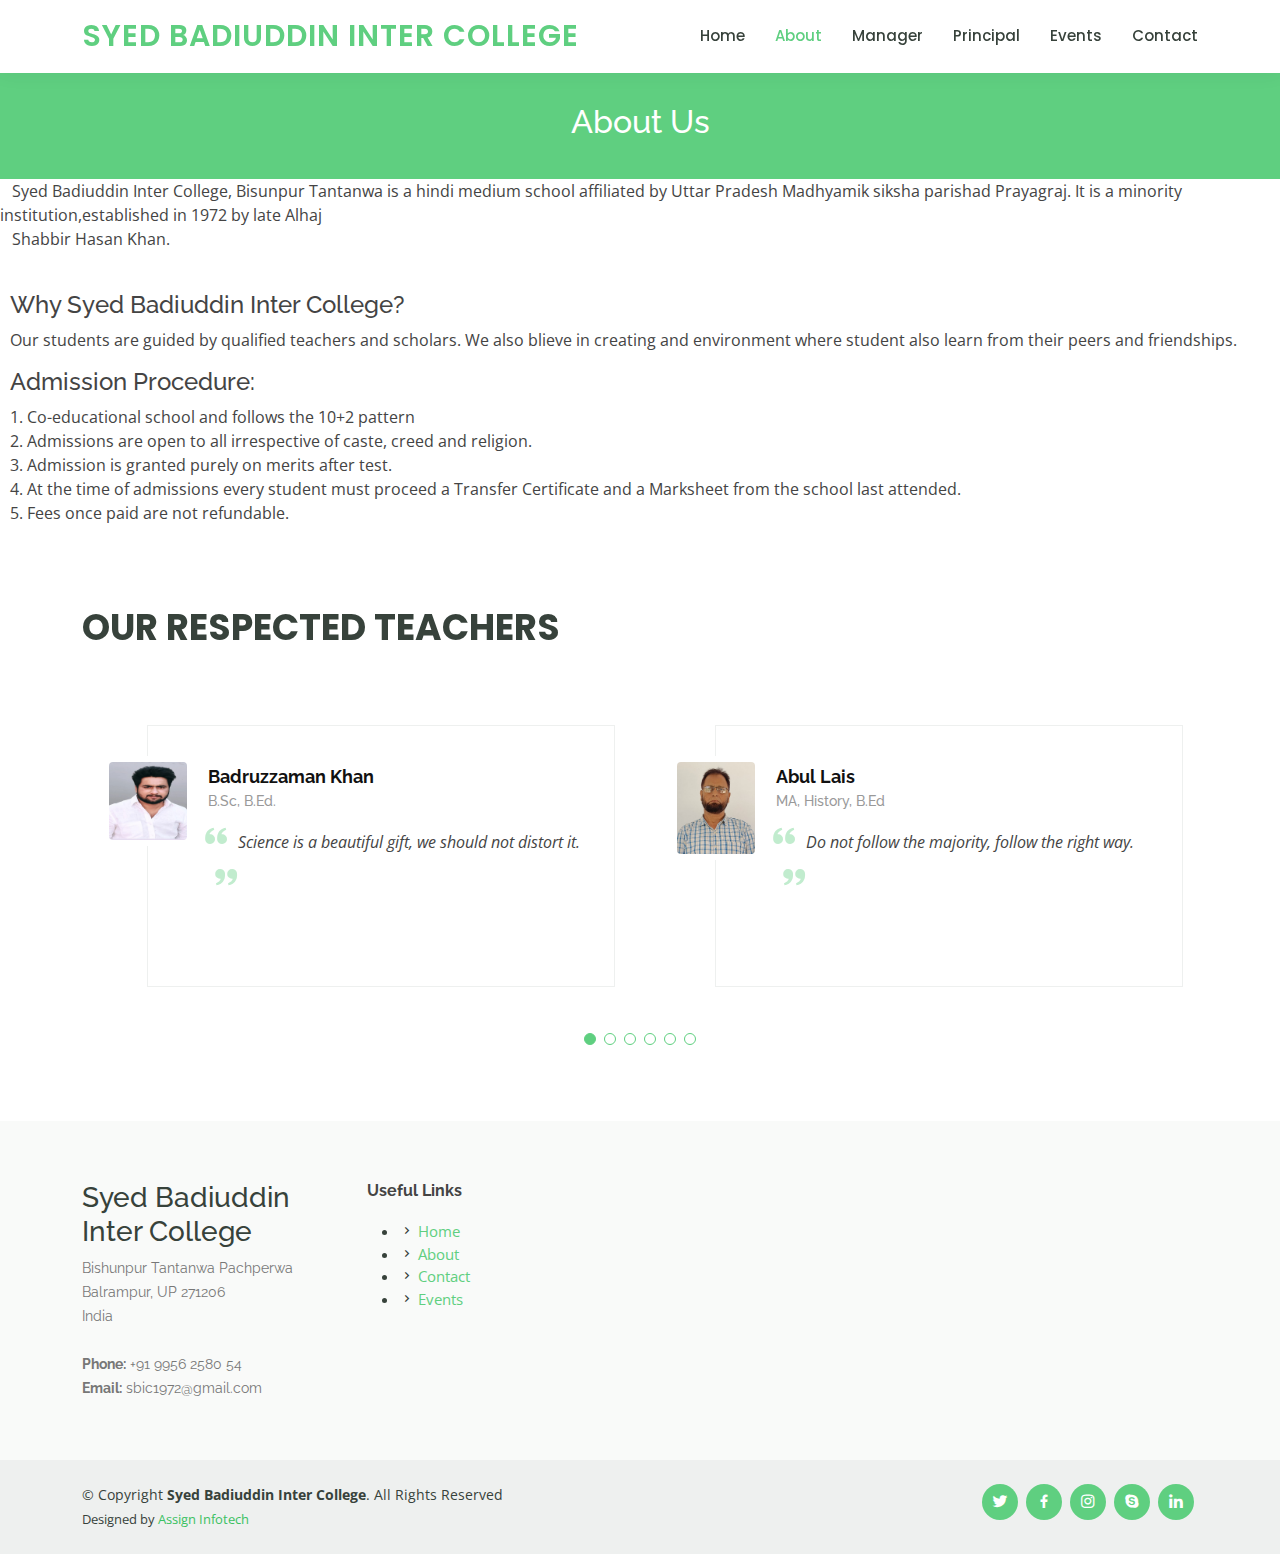
<file: about.html>
<!DOCTYPE html>
<html lang="en">

<head>
  <meta charset="utf-8">
  <meta content="width=device-width, initial-scale=1.0" name="viewport">

  <title>About - Syed Badiuddin Inter College </title>
  <meta content="" name="description">
  <meta content="" name="keywords">

  <!-- Favicons -->
  <link href="assets/img/favicon.png" rel="icon">
  <link href="assets/img/apple-touch-icon.png" rel="apple-touch-icon">

  <!-- Google Fonts -->
  <link href="https://fonts.googleapis.com/css?family=Open+Sans:300,300i,400,400i,600,600i,700,700i|Raleway:300,300i,400,400i,500,500i,600,600i,700,700i|Poppins:300,300i,400,400i,500,500i,600,600i,700,700i" rel="stylesheet">

  <!-- Vendor CSS Files -->
  <link href="assets/vendor/animate.css/animate.min.css" rel="stylesheet">
  <link href="assets/vendor/aos/aos.css" rel="stylesheet">
  <link href="assets/vendor/bootstrap/css/bootstrap.min.css" rel="stylesheet">
  <link href="assets/vendor/bootstrap-icons/bootstrap-icons.css" rel="stylesheet">
  <link href="assets/vendor/boxicons/css/boxicons.min.css" rel="stylesheet">
  <link href="assets/vendor/remixicon/remixicon.css" rel="stylesheet">
  <link href="assets/vendor/swiper/swiper-bundle.min.css" rel="stylesheet">

  <!-- Template Main CSS File -->
  <link href="assets/css/style.css" rel="stylesheet">

  <!-- =======================================================
  * Template Name: Mentor - v4.7.0
  * Template URL: https://bootstrapmade.com/mentor-free-education-bootstrap-theme/
  * Author: BootstrapMade.com
  * License: https://bootstrapmade.com/license/
  ======================================================== -->
</head>

<body>

  <!-- ======= Header ======= -->
  <header id="header" class="fixed-top">
    <div class="container d-flex align-items-center">

      <h1 class="logo me-auto"><a href="index.html">Syed Badiuddin Inter College</a></h1>
      <!-- Uncomment below if you prefer to use an image logo -->
      <!-- <a href="index.html" class="logo me-auto"><img src="assets/img/logo.png" alt="" class="img-fluid"></a>-->

      <nav id="navbar" class="navbar order-last order-lg-0">
        <ul>

          <li><a href="index.html">Home</a></li>
          <li><a class="active" href="about.html">About</a></li>
          <li><a href="manager.html">Manager</a></li>
          <!-- <li><a href="teachers.html">Teachers</a></li> -->
          <li><a href="principal.html">Principal</a></li> 
          <li><a href="events.html">Events</a></li>
          <li><a href="contact.html">Contact</a></li>
        </ul>
        <i class="bi bi-list mobile-nav-toggle"></i>
      </nav><!-- .navbar -->
    </div>
  </header><!-- End Header -->

  <main id="main">
    <!-- ======= Breadcrumbs ======= -->
    <div class="breadcrumbs" data-aos="fade-in">
      <div class="container">
        <h2>About Us</h2>
        
      </div>
    </div><!-- End Breadcrumbs -->

    <span style="margin-left: 12px;">
    Syed Badiuddin Inter College, Bisunpur Tantanwa is a hindi medium school affiliated by Uttar Pradesh Madhyamik siksha parishad Prayagraj. It is a minority institution,established in 1972 by late Alhaj <br> 
    <p style="margin-left: 12px">Shabbir Hasan Khan.</p>
    <br>
    <h4 style="margin-left: 10px">
      Why Syed Badiuddin Inter College?
    </h4>
    <p style="margin-left: 10px">
      Our students are guided by qualified teachers and scholars. We also blieve in creating and environment where student also learn from their peers and friendships. 
    </p>
    <h4 style="margin-left: 10px">
      Admission Procedure:
    </h4>
    <p style="margin-left: 10px">
      1. Co-educational school and follows the 10+2 pattern<br>
      2. Admissions are open to all irrespective of caste, creed and religion.<br>
      3. Admission is granted purely on merits after test.<br>
      4. At the time of admissions every student must proceed a Transfer Certificate and a Marksheet from the school last attended.<br>
      5. Fees once paid are not refundable. <br>
    </p>
  </span>

    <!-- ======= Testimonials Section ======= -->
    <section id="testimonials" class="testimonials">
      <div class="container" data-aos="fade-up">

        <div class="section-title">
          <!-- <h2>Testimonials</h2> -->
          <p>Our Respected Teachers</p>
        </div>

        <div class="testimonials-slider swiper" data-aos="fade-up" data-aos-delay="100">
          <div class="swiper-wrapper">
            <div class="swiper-slide">
              <div class="testimonial-wrap">
                <div class="testimonial-item">
                  <img src="assets/img/testimonials/Badruzzama.jpg" class="testimonial-img" alt="">
                  <h3>Badruzzaman Khan</h3>
                  <h4>B.Sc, B.Ed.</h4>
                  <p>
                    <i class="bx bxs-quote-alt-left quote-icon-left"></i>
                   Science is a beautiful gift, we should not distort it.
                    <i class="bx bxs-quote-alt-right quote-icon-right"></i>
                  </p>
                </div>
              </div>
            </div>

            <div class="swiper-slide">
              <div class="testimonial-wrap">
                <div class="testimonial-item">
                  <img src="assets/img/testimonials/Abu Lais.jpg" class="testimonial-img" alt="">
                  <h3>Abul Lais</h3>
                  <h4>MA, History, B.Ed</h4>
                  <p>
                    <i class="bx bxs-quote-alt-left quote-icon-left"></i>
                    Do not follow the majority, follow the right way.
                    <i class="bx bxs-quote-alt-right quote-icon-right"></i>
                  </p>
                </div>
              </div>
            </div><!-- End testimonial item -->
            <div class="swiper-slide">
              <div class="testimonial-wrap">
                <div class="testimonial-item">
                  <img src="assets/img/testimonials/IrfanKhan.jpg" class="testimonial-img" alt="">
                  <h3>Irfan Khan</h3>
                  <h4>Msc,Math, B.Ed</h4>
                  <p>
                    <i class="bx bxs-quote-alt-left quote-icon-left"></i>
                    The best teachers are those who show you where to look but don't tell you what to see.
                    <i class="bx bxs-quote-alt-right quote-icon-right"></i>
                  </p>
                </div>
              </div>
            </div><!-- End testimonial item -->

            <div class="swiper-slide">
              <div class="testimonial-wrap">
                <div class="testimonial-item">
                  <img src="assets/img/testimonials/IrfanRaza.jpg" class="testimonial-img" alt="">
                  <h3>Irfan Raza</h3>
                  <h4>B.Sc(Cs & M), M.A.(Urdu), B.Ed</h4>
                  <p>
                    <i class="bx bxs-quote-alt-left quote-icon-left"></i>
                    A good education can change anyone, A good teacher can change everything.
                    <i class="bx bxs-quote-alt-right quote-icon-right"></i>
                  </p>
                </div>
              </div>
            </div><!-- End testimonial item -->

            <div class="swiper-slide">
              <div class="testimonial-wrap">
                <div class="testimonial-item">
                  <img src="assets/img/testimonials/AbdulSamad.jpg" class="testimonial-img" alt="">
                  <h3>Abdul Samad</h3>
                  <h4>MA, Hindi, B.Ed</h4>
                  <p>
                    <i class="bx bxs-quote-alt-left quote-icon-left"></i>
                    To become 'unique,' the challenge is to fight the hardest battle which anyone can imagine until you reach your destination.
                    <i class="bx bxs-quote-alt-right quote-icon-right"></i>
                  </p>
                </div>
              </div>
            </div><!-- End testimonial item -->
            <div class="swiper-slide">
              <div class="testimonial-wrap">
                <div class="testimonial-item">
                  <img src="assets/img/testimonials/MohdImranKhan.jpg" class="testimonial-img" alt="">
                  <h3>Mohd Imran Khan</h3>
                  <h4>M.A.(English), B.Ed.</h4>
                  <p>
                    <i class="bx bxs-quote-alt-left quote-icon-left"></i>
                   A teacher affects eternity, he can never tell where his influence stops.
                    <i class="bx bxs-quote-alt-right quote-icon-right"></i>
                  </p>
                </div>
              </div>
            </div><!-- End testimonial item -->
          </div>
          <div class="swiper-pagination"></div>
        </div>

      </div>
    </section><!-- End Testimonials Section -->

  </main><!-- End #main -->

  <!-- ======= Footer ======= -->
  <footer id="footer">

    <div class="footer-top">
      <div class="container">
        <div class="row">

          <div class="col-lg-3 col-md-6 footer-contact">
            <h3>Syed Badiuddin Inter College</h3>
            <p>
              Bishunpur Tantanwa Pachperwa <br>
              Balrampur, UP 271206<br>
              India <br><br>
              <strong>Phone:</strong> +91 9956 2580 54<br>
              <strong>Email:</strong> sbic1972@gmail.com<br>
            </p>
          </div>

          
          <div class="col-lg-4 col-md-6 footer-newsletter">
            <h4>Useful Links</h4>
            <ul>
              <li><i class="bx bx-chevron-right"></i> <a href="index.html">Home</a></li>
              <li><i class="bx bx-chevron-right"></i> <a href="contact.html">About</a></li>
              <li><i class="bx bx-chevron-right"></i> <a href="contact.html">Contact</a></li>
              <li><i class="bx bx-chevron-right"></i> <a href="events.html">Events</a></li>
            </ul>
                        
          </div>

        </div>
      </div>
    </div>

    <div class="container d-md-flex py-4">

      <div class="me-md-auto text-center text-md-start">
        <div class="copyright">
          &copy; Copyright <strong><span>Syed Badiuddin Inter College</span></strong>. All Rights Reserved
        </div>
        <div class="credits">
          <!-- All the links in the footer should remain intact. -->
          <!-- You can delete the links only if you purchased the pro version. -->
          <!-- Licensing information: https://bootstrapmade.com/license/ -->
          <!-- Purchase the pro version with working PHP/AJAX contact form: https://bootstrapmade.com/mentor-free-education-bootstrap-theme/ -->
          Designed by <a href="">Assign Infotech</a>
        </div>
      </div>
      <div class="social-links text-center text-md-right pt-3 pt-md-0">
        <a href="#" class="twitter"><i class="bx bxl-twitter"></i></a>
        <a href="https://m.facebook.com/114029001295037/" class="facebook"><i class="bx bxl-facebook"></i></a>
        <a href="#" class="instagram"><i class="bx bxl-instagram"></i></a>
        <a href="#" class="google-plus"><i class="bx bxl-skype"></i></a>
        <a href="#" class="linkedin"><i class="bx bxl-linkedin"></i></a>
      </div>
    </div>
  </footer><!-- End Footer -->

  <div id="preloader"></div>
  <a href="#" class="back-to-top d-flex align-items-center justify-content-center"><i class="bi bi-arrow-up-short"></i></a>

  <!-- Vendor JS Files -->
  <script src="assets/vendor/purecounter/purecounter.js"></script>
  <script src="assets/vendor/aos/aos.js"></script>
  <script src="assets/vendor/bootstrap/js/bootstrap.bundle.min.js"></script>
  <script src="assets/vendor/swiper/swiper-bundle.min.js"></script>
  <script src="assets/vendor/php-email-form/validate.js"></script>

  <!-- Template Main JS File -->
  <script src="assets/js/main.js"></script>

</body>

</html>
</file>
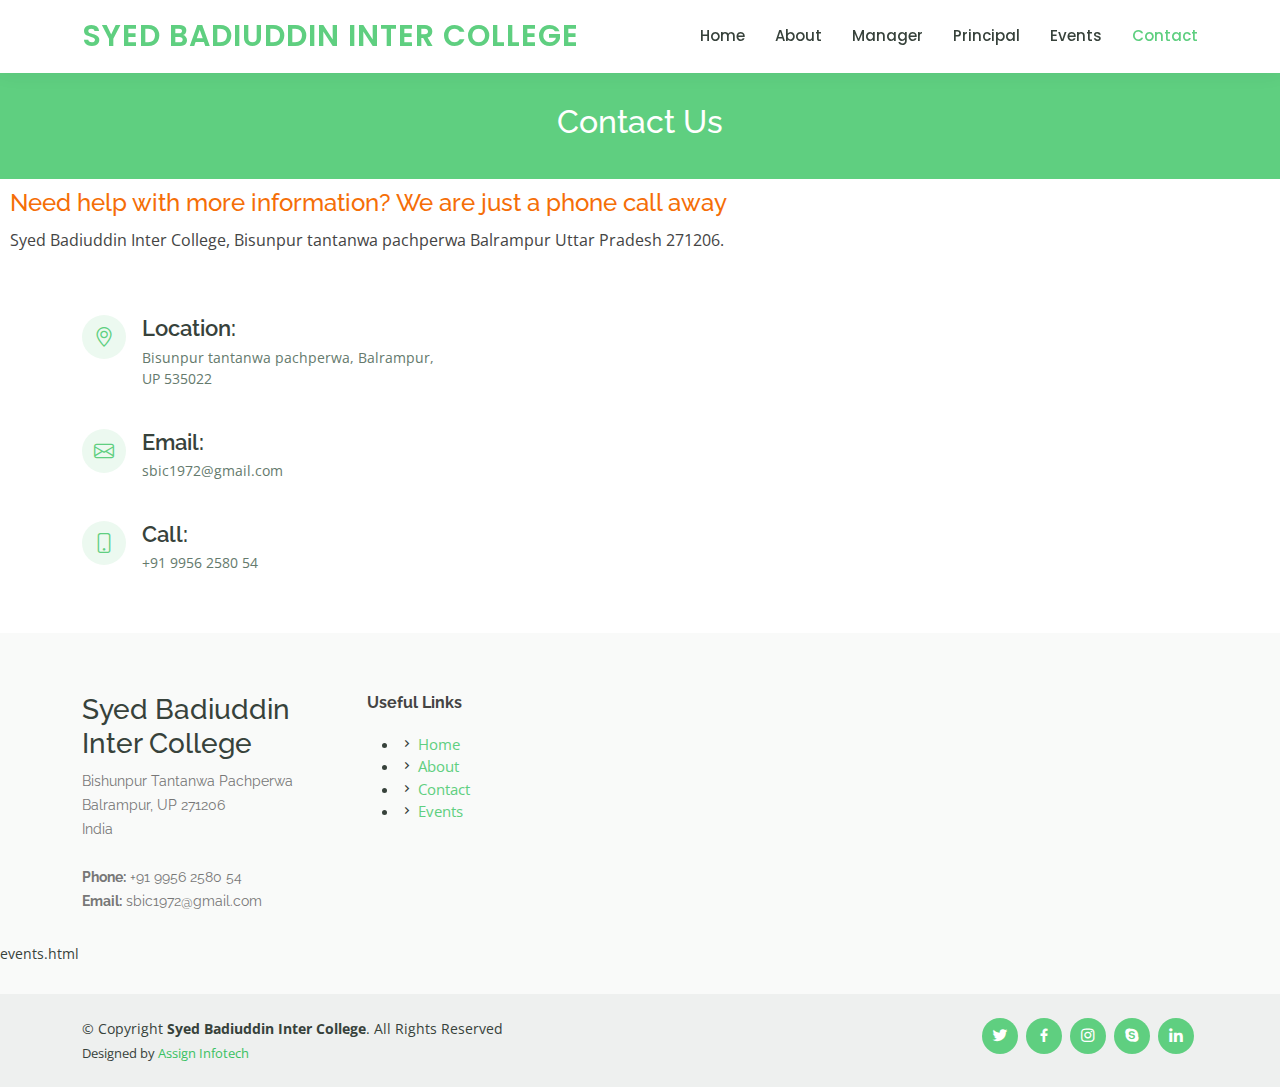
<file: contact.html>
<!DOCTYPE html>
<html lang="en">

<head>
  <meta charset="utf-8">
  <meta content="width=device-width, initial-scale=1.0" name="viewport">

  <title>Contact - Syed Badiuddin Inter College</title>
  <meta content="" name="description">
  <meta content="" name="keywords">

  <!-- Favicons -->
  <link href="assets/img/favicon.png" rel="icon">
  <link href="assets/img/apple-touch-icon.png" rel="apple-touch-icon">

  <!-- Google Fonts -->
  <link href="https://fonts.googleapis.com/css?family=Open+Sans:300,300i,400,400i,600,600i,700,700i|Raleway:300,300i,400,400i,500,500i,600,600i,700,700i|Poppins:300,300i,400,400i,500,500i,600,600i,700,700i" rel="stylesheet">

  <!-- Vendor CSS Files -->
  <link href="assets/vendor/animate.css/animate.min.css" rel="stylesheet">
  <link href="assets/vendor/aos/aos.css" rel="stylesheet">
  <link href="assets/vendor/bootstrap/css/bootstrap.min.css" rel="stylesheet">
  <link href="assets/vendor/bootstrap-icons/bootstrap-icons.css" rel="stylesheet">
  <link href="assets/vendor/boxicons/css/boxicons.min.css" rel="stylesheet">
  <link href="assets/vendor/remixicon/remixicon.css" rel="stylesheet">
  <link href="assets/vendor/swiper/swiper-bundle.min.css" rel="stylesheet">

  <!-- Template Main CSS File -->
  <link href="assets/css/style.css" rel="stylesheet">

  <!-- =======================================================
  * Template Name: Mentor - v4.7.0
  * Template URL: https://bootstrapmade.com/mentor-free-education-bootstrap-theme/
  * Author: BootstrapMade.com
  * License: https://bootstrapmade.com/license/
  ======================================================== -->
</head>

<body>

  <!-- ======= Header ======= -->
  <header id="header" class="fixed-top">
    <div class="container d-flex align-items-center">

      <h1 class="logo me-auto"><a href="index.html">Syed Badiuddin Inter College</a></h1>
      <!-- Uncomment below if you prefer to use an image logo -->
      <!-- <a href="index.html" class="logo me-auto"><img src="assets/img/logo.png" alt="" class="img-fluid"></a>-->

      <nav id="navbar" class="navbar order-last order-lg-0">
        <ul>
          <li><a href="index.html">Home</a></li>
          <li><a href="about.html">About</a></li>
          <li><a href="manager.html">Manager</a></li>
          <!-- <li><a href="teachers.html">Teachers</a></li> -->
          <li><a href="principal.html">Principal</a></li> 
          <li><a href="events.html">Events</a></li>
          <li><a class="active" href="contact.html">Contact</a></li>
        </ul>
        <i class="bi bi-list mobile-nav-toggle"></i>
      </nav><!-- .navbar -->

    </div>
  </header><!-- End Header -->

  <main id="main">

    <!-- ======= Breadcrumbs ======= -->
    <div class="breadcrumbs" data-aos="fade-in">
      <div class="container">
        <h2>Contact Us</h2>
        
      </div>
    </div><!-- End Breadcrumbs -->
    <h4 style="margin: 10px; color: rgb(245, 110, 7);">Need help with more information? We are just a phone call away</h4>
    <p style="margin: 10px;">Syed Badiuddin Inter College, Bisunpur tantanwa pachperwa Balrampur Uttar Pradesh 271206. </p>
    <!-- ======= Contact Section ======= -->
    <section id="contact" class="contact">
      <!-- <div data-aos="fade-up">
        <iframe style="border:0; width: 100%; height: 350px;" src="www.google.co.in/maps/place/Bishunpur+Tantanwa,+Uttar+Pradesh" frameborder="0" allowfullscreen></iframe>
      </div> -->

      <div class="container" data-aos="fade-up">

        <div class="row mt-5">

          <div class="col-lg-4">
            <div class="info">
              <div class="address">
                <i class="bi bi-geo-alt"></i>
                <h4>Location:</h4>
                <p>Bisunpur tantanwa pachperwa, Balrampur, UP 535022</p>
              </div>

              <div class="email">
                <i class="bi bi-envelope"></i>
                <h4>Email:</h4>
                <p>sbic1972@gmail.com</p>
              </div>

              <div class="phone">
                <i class="bi bi-phone"></i>
                <h4>Call:</h4>
                <p>+91 9956 2580 54</p>
              </div>

            </div>

          </div>

        </div>

      </div>
    </section><!-- End Contact Section -->

  </main><!-- End #main -->

  <!-- ======= Footer ======= -->
  <footer id="footer">

    <div class="footer-top">
      <div class="container">
        <div class="row">

          <div class="col-lg-3 col-md-6 footer-contact">
            <h3>Syed Badiuddin Inter College</h3>
            <p>
              Bishunpur Tantanwa Pachperwa <br>
              Balrampur, UP 271206<br>
              India <br><br>
              <strong>Phone:</strong> +91 9956 2580 54<br>
              <strong>Email:</strong> sbic1972@gmail.com<br>
            </p>
          </div>

          <div class="col-lg-4 col-md-6 footer-newsletter">
            <h4>Useful Links</h4>
            <ul>
              <li><i class="bx bx-chevron-right"></i> <a href="index.html">Home</a></li>
              <li><i class="bx bx-chevron-right"></i> <a href="contact.html">About</a></li>
              <li><i class="bx bx-chevron-right"></i> <a href="contact.html">Contact</a></li>
              <li><i class="bx bx-chevron-right"></i> <a href="events.html">Events</a></li>
            </ul>          
          </div>

        </div>
      </div>events.html
    </div>

    <div class="container d-md-flex py-4">

      <div class="me-md-auto text-center text-md-start">
        <div class="copyright">
          &copy; Copyright <strong><span>Syed Badiuddin Inter College</span></strong>. All Rights Reserved
        </div>
        <div class="credits">
          <!-- All the links in the footer should remain intact. -->
          <!-- You can delete the links only if you purchased the pro version. -->
          <!-- Licensing information: https://bootstrapmade.com/license/ -->
          <!-- Purchase the pro version with working PHP/AJAX contact form: https://bootstrapmade.com/mentor-free-education-bootstrap-theme/ -->
          Designed by <a href="">Assign Infotech</a>
        </div>
      </div>
      <div class="social-links text-center text-md-right pt-3 pt-md-0">
        <a href="#" class="twitter"><i class="bx bxl-twitter"></i></a>
        <a href="https://m.facebook.com/114029001295037/" class="facebook"><i class="bx bxl-facebook"></i></a>
        <a href="#" class="instagram"><i class="bx bxl-instagram"></i></a>
        <a href="#" class="google-plus"><i class="bx bxl-skype"></i></a>
        <a href="#" class="linkedin"><i class="bx bxl-linkedin"></i></a>
      </div>
    </div>
  </footer><!-- End Footer -->

  <div id="preloader"></div>
  <a href="#" class="back-to-top d-flex align-items-center justify-content-center"><i class="bi bi-arrow-up-short"></i></a>

  <!-- Vendor JS Files -->
  <script src="assets/vendor/purecounter/purecounter.js"></script>
  <script src="assets/vendor/aos/aos.js"></script>
  <script src="assets/vendor/bootstrap/js/bootstrap.bundle.min.js"></script>
  <script src="assets/vendor/swiper/swiper-bundle.min.js"></script>
  <script src="assets/vendor/php-email-form/validate.js"></script>

  <!-- Template Main JS File -->
  <script src="assets/js/main.js"></script>

</body>

</html>
</file>
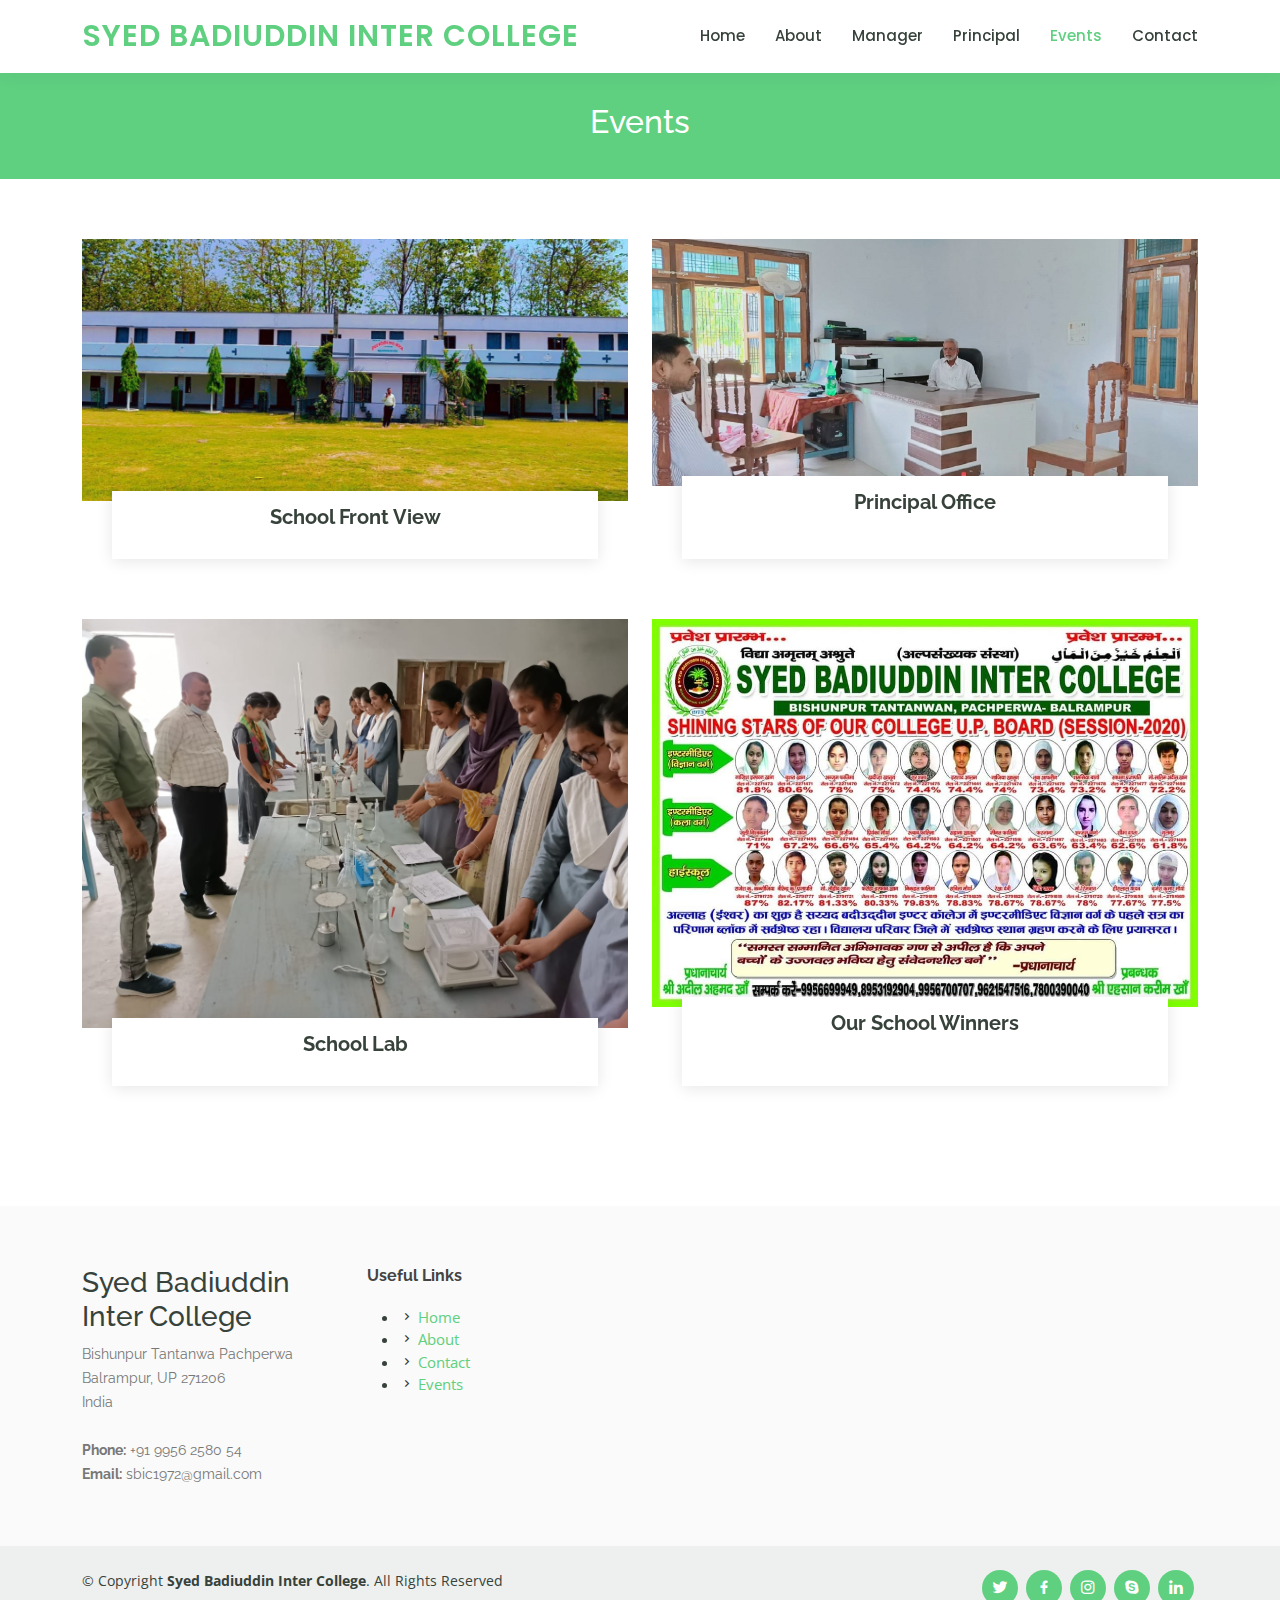
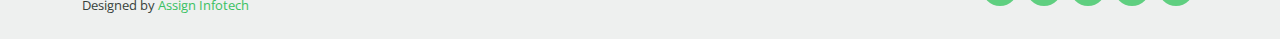
<file: events.html>
<!DOCTYPE html>
<html lang="en">

<head>
  <meta charset="utf-8">
  <meta content="width=device-width, initial-scale=1.0" name="viewport">

  <title>Events - Syed Badiuddin Inter College</title>
  <meta content="" name="description">
  <meta content="" name="keywords">

  <!-- Favicons -->
  <link href="assets/img/favicon.png" rel="icon">
  <link href="assets/img/apple-touch-icon.png" rel="apple-touch-icon">

  <!-- Google Fonts -->
  <link href="https://fonts.googleapis.com/css?family=Open+Sans:300,300i,400,400i,600,600i,700,700i|Raleway:300,300i,400,400i,500,500i,600,600i,700,700i|Poppins:300,300i,400,400i,500,500i,600,600i,700,700i" rel="stylesheet">

  <!-- Vendor CSS Files -->
  <link href="assets/vendor/animate.css/animate.min.css" rel="stylesheet">
  <link href="assets/vendor/aos/aos.css" rel="stylesheet">
  <link href="assets/vendor/bootstrap/css/bootstrap.min.css" rel="stylesheet">
  <link href="assets/vendor/bootstrap-icons/bootstrap-icons.css" rel="stylesheet">
  <link href="assets/vendor/boxicons/css/boxicons.min.css" rel="stylesheet">
  <link href="assets/vendor/remixicon/remixicon.css" rel="stylesheet">
  <link href="assets/vendor/swiper/swiper-bundle.min.css" rel="stylesheet">

  <!-- Template Main CSS File -->
  <link href="assets/css/style.css" rel="stylesheet">

  <!-- =======================================================
  * Template Name: Mentor - v4.7.0
  * Template URL: https://bootstrapmade.com/mentor-free-education-bootstrap-theme/
  * Author: BootstrapMade.com
  * License: https://bootstrapmade.com/license/
  ======================================================== -->
</head>

<body>

  <!-- ======= Header ======= -->
  <header id="header" class="fixed-top">
    <div class="container d-flex align-items-center">

      <h1 class="logo me-auto"><a href="index.html">Syed Badiuddin Inter College</a></h1>
      <!-- Uncomment below if you prefer to use an image logo -->
      <!-- <a href="index.html" class="logo me-auto"><img src="assets/img/logo.png" alt="" class="img-fluid"></a>-->

      <nav id="navbar" class="navbar order-last order-lg-0">
        <ul>
          <li><a href="index.html">Home</a></li>
          <li><a href="about.html">About</a></li>
          <li><a href="manager.html">Manager</a></li>
          <!-- <li><a href="teachers.html">Teachers</a></li> -->
          <li><a href="principal.html">Principal</a></li> 
          <li><a class="active" href="events.html">Events</a></li>
          <li><a href="contact.html">Contact</a></li>
        </ul>
        <i class="bi bi-list mobile-nav-toggle"></i>
      </nav><!-- .navbar -->

      <!-- <a href="courses.html" class="get-started-btn">Get Started</a> -->

    </div>
  </header><!-- End Header -->

  <main id="main">

    <!-- ======= Breadcrumbs ======= -->
    <div class="breadcrumbs" data-aos="fade-in">
      <div class="container">
        <h2>Events</h2>
        
      </div>
    </div><!-- End Breadcrumbs -->

    <!-- ======= Events Section ======= -->
    <section id="events" class="events">
      <div class="container" data-aos="fade-up">

        <div class="row">
          <div class="col-md-6 d-flex align-items-stretch">
            <div class="card">
              <div class="card-img">
                <img src="assets/img/hero-bg.jpg" alt="...">
              </div>
              <div class="card-body">
                <h5 class="card-title"><a href="">School Front View</a></h5>
                <!-- <p class="fst-italic text-center">Sunday, September 26th at 7:00 pm</p> -->
                
              </div>
            </div>
          </div>
          <div class="col-md-6 d-flex align-items-stretch">
            <div class="card">
              <div class="card-img">
                <img src="assets/img/PrincipalOffice.jpg" alt="...">
              </div>
              <div class="card-body">
                <h5 class="card-title"><a href="">Principal Office</a></h5>
                <!-- <p class="fst-italic text-center">Sunday, November 15th at 7:00 pm</p> -->
              </div>
            </div>

          </div>
        </div>

        <div class="row">
          <div class="col-md-6 d-flex align-items-stretch">
            <div class="card">
              <div class="card-img">
                <img src="assets/img/SchoolLab.jpg" alt="...">
              </div>
              <div class="card-body">
                <h5 class="card-title"><a href="">School Lab</a></h5>
                <!-- <p class="fst-italic text-center">Sunday, September 26th at 7:00 pm</p> -->
                
              </div>
            </div>
          </div>
          <div class="col-md-6 d-flex align-items-stretch">
            <div class="card">
              <div class="card-img">
                <img src="assets/img/OurWinners.jpg" alt="...">
              </div>
              <div class="card-body">
                <h5 class="card-title"><a href="">Our School Winners</a></h5>
                <!-- <p class="fst-italic text-center">Sunday, November 15th at 7:00 pm</p> -->
              </div>
            </div>

          </div>
        </div>

      </div>
    </section><!-- End Events Section -->

  </main><!-- End #main -->

  <!-- ======= Footer ======= -->
  <footer id="footer">

    <div class="footer-top">
      <div class="container">
        <div class="row">

          <div class="col-lg-3 col-md-6 footer-contact">
            <h3>Syed Badiuddin Inter College</h3>
            <p>
              Bishunpur Tantanwa Pachperwa <br>
              Balrampur, UP 271206<br>
              India <br><br>
              <strong>Phone:</strong> +91 9956 2580 54<br>
              <strong>Email:</strong> sbic1972@gmail.com<br>
            </p>
          </div>

          <div class="col-lg-4 col-md-6 footer-newsletter">
            <h4>Useful Links</h4>
            <ul>
              <li><i class="bx bx-chevron-right"></i> <a href="index.html">Home</a></li>
              <li><i class="bx bx-chevron-right"></i> <a href="contact.html">About</a></li>
              <li><i class="bx bx-chevron-right"></i> <a href="contact.html">Contact</a></li>
              <li><i class="bx bx-chevron-right"></i> <a href="events.html">Events</a></li>
            </ul>          
          </div>

        </div>
      </div>
    </div>

    <div class="container d-md-flex py-4">

      <div class="me-md-auto text-center text-md-start">
        <div class="copyright">
          &copy; Copyright <strong><span>Syed Badiuddin Inter College</span></strong>. All Rights Reserved
        </div>
        <div class="credits">
          <!-- All the links in the footer should remain intact. -->
          <!-- You can delete the links only if you purchased the pro version. -->
          <!-- Licensing information: https://bootstrapmade.com/license/ -->
          <!-- Purchase the pro version with working PHP/AJAX contact form: https://bootstrapmade.com/mentor-free-education-bootstrap-theme/ -->
          Designed by <a href="">Assign Infotech</a>
        </div>
      </div>
      <div class="social-links text-center text-md-right pt-3 pt-md-0">
        <a href="#" class="twitter"><i class="bx bxl-twitter"></i></a>
        <a href="https://m.facebook.com/114029001295037/" class="facebook"><i class="bx bxl-facebook"></i></a>
        <a href="#" class="instagram"><i class="bx bxl-instagram"></i></a>
        <a href="#" class="google-plus"><i class="bx bxl-skype"></i></a>
        <a href="#" class="linkedin"><i class="bx bxl-linkedin"></i></a>
      </div>
    </div>
  </footer><!-- End Footer -->

  <div id="preloader"></div>
  <a href="#" class="back-to-top d-flex align-items-center justify-content-center"><i class="bi bi-arrow-up-short"></i></a>

  <!-- Vendor JS Files -->
  <script src="assets/vendor/purecounter/purecounter.js"></script>
  <script src="assets/vendor/aos/aos.js"></script>
  <script src="assets/vendor/bootstrap/js/bootstrap.bundle.min.js"></script>
  <script src="assets/vendor/swiper/swiper-bundle.min.js"></script>
  <script src="assets/vendor/php-email-form/validate.js"></script>

  <!-- Template Main JS File -->
  <script src="assets/js/main.js"></script>

</body>

</html>
</file>
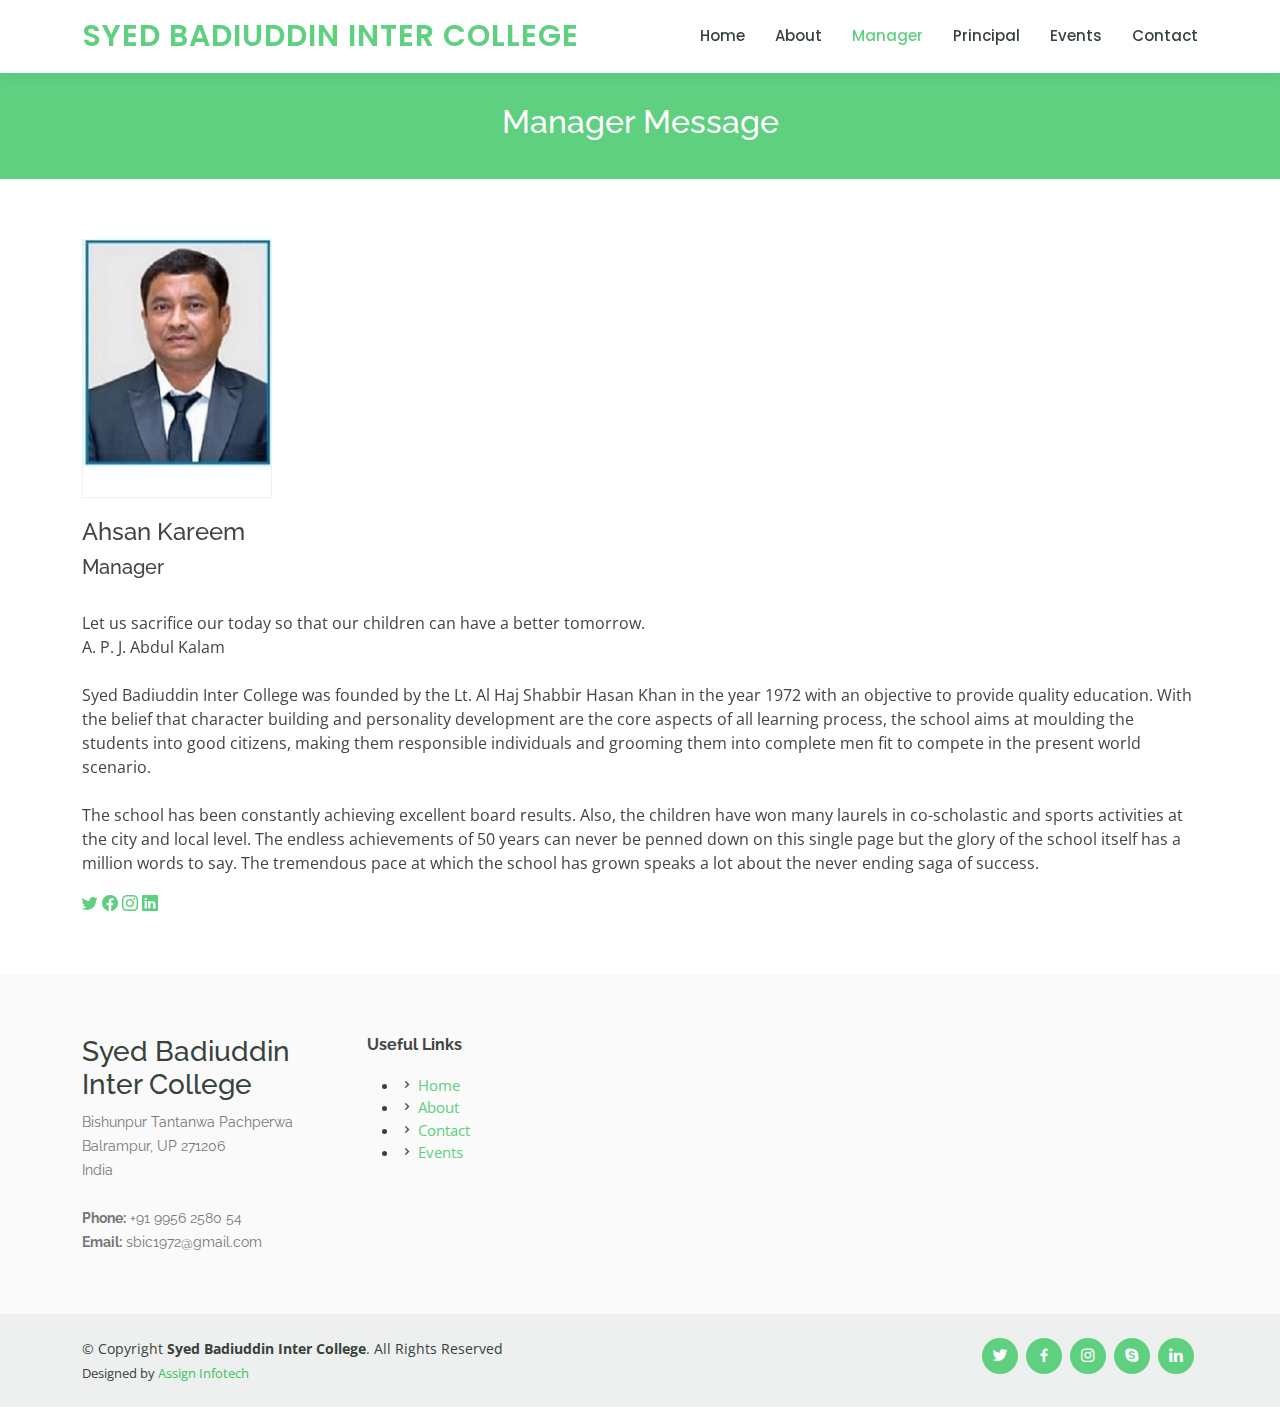
<file: manager.html>
<!DOCTYPE html>
<html lang="en">

<head>
  <meta charset="utf-8">
  <meta content="width=device-width, initial-scale=1.0" name="viewport">

  <title>Manager - Syed Badiuddin Inter College</title>
  <meta content="" name="description">
  <meta content="" name="keywords">

  <!-- Favicons -->
  <link href="assets/img/favicon.png" rel="icon">
  <link href="assets/img/apple-touch-icon.png" rel="apple-touch-icon">

  <!-- Google Fonts -->
  <link href="https://fonts.googleapis.com/css?family=Open+Sans:300,300i,400,400i,600,600i,700,700i|Raleway:300,300i,400,400i,500,500i,600,600i,700,700i|Poppins:300,300i,400,400i,500,500i,600,600i,700,700i" rel="stylesheet">

  <!-- Vendor CSS Files -->
  <link href="assets/vendor/animate.css/animate.min.css" rel="stylesheet">
  <link href="assets/vendor/aos/aos.css" rel="stylesheet">
  <link href="assets/vendor/bootstrap/css/bootstrap.min.css" rel="stylesheet">
  <link href="assets/vendor/bootstrap-icons/bootstrap-icons.css" rel="stylesheet">
  <link href="assets/vendor/boxicons/css/boxicons.min.css" rel="stylesheet">
  <link href="assets/vendor/remixicon/remixicon.css" rel="stylesheet">
  <link href="assets/vendor/swiper/swiper-bundle.min.css" rel="stylesheet">

  <!-- Template Main CSS File -->
  <link href="assets/css/style.css" rel="stylesheet">

  <!-- =======================================================
  * Template Name: Mentor - v4.7.0
  * Template URL: https://bootstrapmade.com/mentor-free-education-bootstrap-theme/
  * Author: BootstrapMade.com
  * License: https://bootstrapmade.com/license/
  ======================================================== -->
</head>

<body>

  <!-- ======= Header ======= -->
  <header id="header" class="fixed-top">
    <div class="container d-flex align-items-center">

      <h1 class="logo me-auto"><a href="index.html">Syed Badiuddin Inter College</a></h1>
      <!-- Uncomment below if you prefer to use an image logo -->
      <!-- <a href="index.html" class="logo me-auto"><img src="assets/img/logo.png" alt="" class="img-fluid"></a>-->

      <nav id="navbar" class="navbar order-last order-lg-0">
        <ul>
          <li><a href="index.html">Home</a></li>
          <li><a href="about.html">About</a></li>
          <li><a class="active" href="manager.html">Manager</a></li>
          <!-- <li><a href="teachers.html">Teachers</a></li> -->
          <li><a href="principal.html">Principal</a></li> 
          <li><a href="events.html">Events</a></li>
          <li><a href="contact.html">Contact</a></li>
        </ul>
        <i class="bi bi-list mobile-nav-toggle"></i>
      </nav><!-- .navbar -->
    </div>
  </header><!-- End Header -->

  <main id="main" data-aos="fade-in">

    <!-- ======= Breadcrumbs ======= -->
    <div class="breadcrumbs">
      <div class="container">
        <h2>Manager Message</h2>
        <!-- <p>Est dolorum ut non facere possimus quibusdam eligendi voluptatem. Quia id aut similique quia voluptas sit quaerat debitis. Rerum omnis ipsam aperiam consequatur laboriosam nemo harum praesentium. </p> -->
      </div>
    </div><!-- End Breadcrumbs -->

    <!-- ======= Trainers Section ======= -->
    <section id="trainers" class="trainers">
      <div class="container" data-aos="fade-up">

        <div class="row" data-aos="zoom-in" data-aos-delay="100">
          <div class="col-lg-4 col-md-6 d-flex align-items-stretch">
            <div class="member">
              <img src="assets/img/testimonials/Manager.jpg" class="img-fluid" alt="">
             
            </div>
          </div>
        </div>
        <div class="member-content">
          <h4>Ahsan Kareem</h4>
          <h5>Manager</h5>
          <br>
          Let us sacrifice our today so that our children can have a better tomorrow. <br>
          A. P. J. Abdul Kalam

          <p>
            <br>
            Syed Badiuddin Inter College was founded by the Lt. Al Haj Shabbir Hasan Khan in the year 1972 with an objective to provide quality education. With the belief that character building and personality development are the core aspects of all learning process, the school aims at moulding the students into good citizens, making them responsible individuals and grooming them into complete men fit to compete in the present world scenario.
            <br>
            <br>
            The school has been constantly achieving excellent board results. Also, the children have won many laurels in co-scholastic and sports activities at the city and local level. The endless achievements of 50 years can never be penned down on this single page but the glory of the school itself has a million words to say. The tremendous pace at which the school has grown speaks a lot about the never ending saga of success.
          </p>
          <div class="social">
            <a href=""><i class="bi bi-twitter"></i></a>
            <a href=""><i class="bi bi-facebook"></i></a>
            <a href=""><i class="bi bi-instagram"></i></a>
            <a href=""><i class="bi bi-linkedin"></i></a>
          </div>
        </div>
      </div>
    </section><!-- End Trainers Section -->

  </main><!-- End #main -->

  <!-- ======= Footer ======= -->
  <footer id="footer">

    <div class="footer-top">
      <div class="container">
        <div class="row">

          <div class="col-lg-3 col-md-6 footer-contact">
            <h3>Syed Badiuddin Inter College</h3>
            <p>
              Bishunpur Tantanwa Pachperwa <br>
              Balrampur, UP 271206<br>
              India <br><br>
              <strong>Phone:</strong> +91 9956 2580 54<br>
              <strong>Email:</strong> sbic1972@gmail.com<br>
            </p>
          </div>
          <div class="col-lg-4 col-md-6 footer-newsletter">
            <h4>Useful Links</h4>
            <ul>
              <li><i class="bx bx-chevron-right"></i> <a href="index.html">Home</a></li>
              <li><i class="bx bx-chevron-right"></i> <a href="contact.html">About</a></li>
              <li><i class="bx bx-chevron-right"></i> <a href="contact.html">Contact</a></li>
              <li><i class="bx bx-chevron-right"></i> <a href="events.html">Events</a></li>
            </ul>          
          </div>

        </div>
      </div>
    </div>

    <div class="container d-md-flex py-4">

      <div class="me-md-auto text-center text-md-start">
        <div class="copyright">
          &copy; Copyright <strong><span>Syed Badiuddin Inter College</span></strong>. All Rights Reserved
        </div>
        <div class="credits">
          <!-- All the links in the footer should remain intact. -->
          <!-- You can delete the links only if you purchased the pro version. -->
          <!-- Licensing information: https://bootstrapmade.com/license/ -->
          <!-- Purchase the pro version with working PHP/AJAX contact form: https://bootstrapmade.com/mentor-free-education-bootstrap-theme/ -->
          Designed by <a href="">Assign Infotech</a>
        </div>
      </div>
      <div class="social-links text-center text-md-right pt-3 pt-md-0">
        <a href="#" class="twitter"><i class="bx bxl-twitter"></i></a>
        <a href="https://m.facebook.com/114029001295037/" class="facebook"><i class="bx bxl-facebook"></i></a>
        <a href="#" class="instagram"><i class="bx bxl-instagram"></i></a>
        <a href="#" class="google-plus"><i class="bx bxl-skype"></i></a>
        <a href="#" class="linkedin"><i class="bx bxl-linkedin"></i></a>
      </div>
    </div>
  </footer><!-- End Footer -->

  <div id="preloader"></div>
  <a href="#" class="back-to-top d-flex align-items-center justify-content-center"><i class="bi bi-arrow-up-short"></i></a>

  <!-- Vendor JS Files -->
  <script src="assets/vendor/purecounter/purecounter.js"></script>
  <script src="assets/vendor/aos/aos.js"></script>
  <script src="assets/vendor/bootstrap/js/bootstrap.bundle.min.js"></script>
  <script src="assets/vendor/swiper/swiper-bundle.min.js"></script>
  <script src="assets/vendor/php-email-form/validate.js"></script>

  <!-- Template Main JS File -->
  <script src="assets/js/main.js"></script>

</body>

</html>
</file>
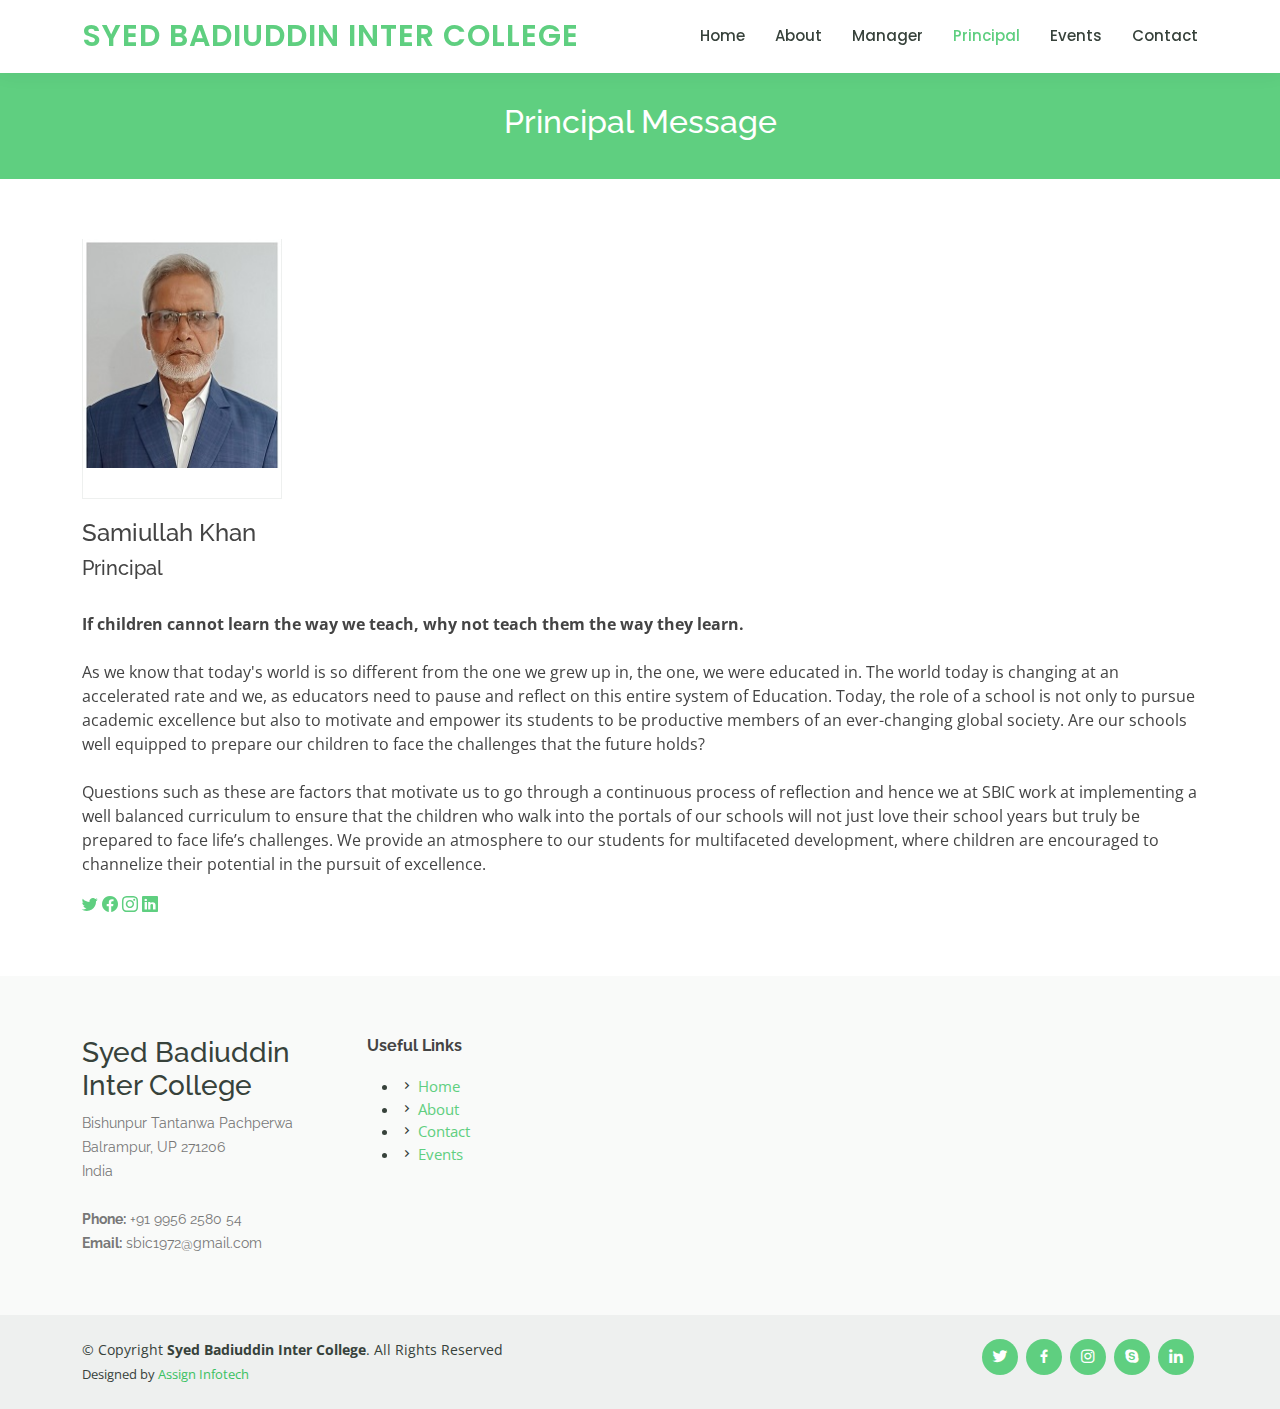
<file: principal.html>
<!DOCTYPE html>
<html lang="en">

<head>
  <meta charset="utf-8">
  <meta content="width=device-width, initial-scale=1.0" name="viewport">

  <title>Principal - Syed Badiuddin Inter College</title>
  <meta content="" name="description">
  <meta content="" name="keywords">

  <!-- Favicons -->
  <link href="assets/img/favicon.png" rel="icon">
  <link href="assets/img/apple-touch-icon.png" rel="apple-touch-icon">

  <!-- Google Fonts -->
  <link href="https://fonts.googleapis.com/css?family=Open+Sans:300,300i,400,400i,600,600i,700,700i|Raleway:300,300i,400,400i,500,500i,600,600i,700,700i|Poppins:300,300i,400,400i,500,500i,600,600i,700,700i" rel="stylesheet">

  <!-- Vendor CSS Files -->
  <link href="assets/vendor/animate.css/animate.min.css" rel="stylesheet">
  <link href="assets/vendor/aos/aos.css" rel="stylesheet">
  <link href="assets/vendor/bootstrap/css/bootstrap.min.css" rel="stylesheet">
  <link href="assets/vendor/bootstrap-icons/bootstrap-icons.css" rel="stylesheet">
  <link href="assets/vendor/boxicons/css/boxicons.min.css" rel="stylesheet">
  <link href="assets/vendor/remixicon/remixicon.css" rel="stylesheet">
  <link href="assets/vendor/swiper/swiper-bundle.min.css" rel="stylesheet">

  <!-- Template Main CSS File -->
  <link href="assets/css/style.css" rel="stylesheet">

  <!-- =======================================================
  * Template Name: Mentor - v4.7.0
  * Template URL: https://bootstrapmade.com/mentor-free-education-bootstrap-theme/
  * Author: BootstrapMade.com
  * License: https://bootstrapmade.com/license/
  ======================================================== -->
</head>

<body>

  <!-- ======= Header ======= -->
  <header id="header" class="fixed-top">
    <div class="container d-flex align-items-center">

      <h1 class="logo me-auto"><a href="index.html">Syed Badiuddin Inter College</a></h1>
      <!-- Uncomment below if you prefer to use an image logo -->
      <!-- <a href="index.html" class="logo me-auto"><img src="assets/img/logo.png" alt="" class="img-fluid"></a>-->

      <nav id="navbar" class="navbar order-last order-lg-0">
        <ul>
          <li><a href="index.html">Home</a></li>
          <li><a href="about.html">About</a></li>
          <li><a href="manager.html">Manager</a></li>
          <!-- <li><a href="teachers.html">Teachers</a></li> -->
          <li><a class="active" href="principal.html">Principal</a></li> 
          <li><a href="events.html">Events</a></li>
          <li><a href="contact.html">Contact</a></li>
        </ul>
        <i class="bi bi-list mobile-nav-toggle"></i>
      </nav><!-- .navbar -->

    </div>
  </header><!-- End Header -->

  <main id="main" data-aos="fade-in">

    <!-- ======= Breadcrumbs ======= -->
    <div class="breadcrumbs">
      <div class="container">
        <h2>Principal Message</h2>
        <!-- <p>Est dolorum ut non facere possimus quibusdam eligendi voluptatem. Quia id aut similique quia voluptas sit quaerat debitis. Rerum omnis ipsam aperiam consequatur laboriosam nemo harum praesentium. </p> -->
      </div>
    </div><!-- End Breadcrumbs -->

    <!-- ======= Trainers Section ======= -->
    <section id="trainers" class="trainers">
      <div class="container" data-aos="fade-up">

        <div class="row" data-aos="zoom-in" data-aos-delay="100">
          <div class="col-lg-4 col-md-6 d-flex align-items-stretch">
            <div class="member">
              <img src="assets/img/testimonials/Samiullah.jpg" class="img-fluid" alt="">
             
            </div>
          </div>
        </div>
        <div class="member-content">
          <h4>Samiullah Khan</h4>
          <h5>Principal</h5>
          <br>
          <b>
          If children cannot learn the way we teach, why not teach them the way they learn.
        </b>
          <p>
            <br>
            As we know that today's world is so different from the one we grew up in, the one, we were educated in. The world today is changing at an accelerated rate and we, as educators need to pause and reflect on this entire system of Education. Today, the role of a school is not only to pursue academic excellence but also to motivate and empower its students to be productive members of an ever-changing global society. Are our schools well equipped to prepare our children to face the challenges that the future holds?
            <br>
<br>
Questions such as these are factors that motivate us to go through a continuous process of reflection and hence we at SBIC work at implementing a well balanced curriculum to ensure that the children who walk into the portals of our schools will not just love their school years but truly be prepared to face life’s challenges. We provide an atmosphere to our students for multifaceted development, where children are encouraged to channelize their potential in the pursuit of excellence.
          </p>
          <div class="social">
            <a href=""><i class="bi bi-twitter"></i></a>
            <a href=""><i class="bi bi-facebook"></i></a>
            <a href=""><i class="bi bi-instagram"></i></a>
            <a href=""><i class="bi bi-linkedin"></i></a>
          </div>
        </div>
      </div>
    </section><!-- End Trainers Section -->

  </main><!-- End #main -->

  <!-- ======= Footer ======= -->
  <footer id="footer">

    <div class="footer-top">
      <div class="container">
        <div class="row">

          <div class="col-lg-3 col-md-6 footer-contact">
            <h3>Syed Badiuddin Inter College</h3>
            <p>
              Bishunpur Tantanwa Pachperwa <br>
              Balrampur, UP 271206<br>
              India <br><br>
              <strong>Phone:</strong> +91 9956 2580 54<br>
              <strong>Email:</strong> sbic1972@gmail.com<br>
            </p>
          </div>
          <div class="col-lg-4 col-md-6 footer-newsletter">
            <h4>Useful Links</h4>
            <ul>
              <li><i class="bx bx-chevron-right"></i> <a href="index.html">Home</a></li>
              <li><i class="bx bx-chevron-right"></i> <a href="contact.html">About</a></li>
              <li><i class="bx bx-chevron-right"></i> <a href="contact.html">Contact</a></li>
              <li><i class="bx bx-chevron-right"></i> <a href="events.html">Events</a></li>
            </ul>          
          </div>

        </div>
      </div>
    </div>

    <div class="container d-md-flex py-4">

      <div class="me-md-auto text-center text-md-start">
        <div class="copyright">
          &copy; Copyright <strong><span>Syed Badiuddin Inter College</span></strong>. All Rights Reserved
        </div>
        <div class="credits">
          <!-- All the links in the footer should remain intact. -->
          <!-- You can delete the links only if you purchased the pro version. -->
          <!-- Licensing information: https://bootstrapmade.com/license/ -->
          <!-- Purchase the pro version with working PHP/AJAX contact form: https://bootstrapmade.com/mentor-free-education-bootstrap-theme/ -->
          Designed by <a href="">Assign Infotech</a>
        </div>
      </div>
      <div class="social-links text-center text-md-right pt-3 pt-md-0">
        <a href="#" class="twitter"><i class="bx bxl-twitter"></i></a>
        <a href="https://m.facebook.com/114029001295037/" class="facebook"><i class="bx bxl-facebook"></i></a>
        <a href="#" class="instagram"><i class="bx bxl-instagram"></i></a>
        <a href="#" class="google-plus"><i class="bx bxl-skype"></i></a>
        <a href="#" class="linkedin"><i class="bx bxl-linkedin"></i></a>
      </div>
    </div>
  </footer><!-- End Footer -->

  <div id="preloader"></div>
  <a href="#" class="back-to-top d-flex align-items-center justify-content-center"><i class="bi bi-arrow-up-short"></i></a>

  <!-- Vendor JS Files -->
  <script src="assets/vendor/purecounter/purecounter.js"></script>
  <script src="assets/vendor/aos/aos.js"></script>
  <script src="assets/vendor/bootstrap/js/bootstrap.bundle.min.js"></script>
  <script src="assets/vendor/swiper/swiper-bundle.min.js"></script>
  <script src="assets/vendor/php-email-form/validate.js"></script>

  <!-- Template Main JS File -->
  <script src="assets/js/main.js"></script>

</body>

</html>
</file>
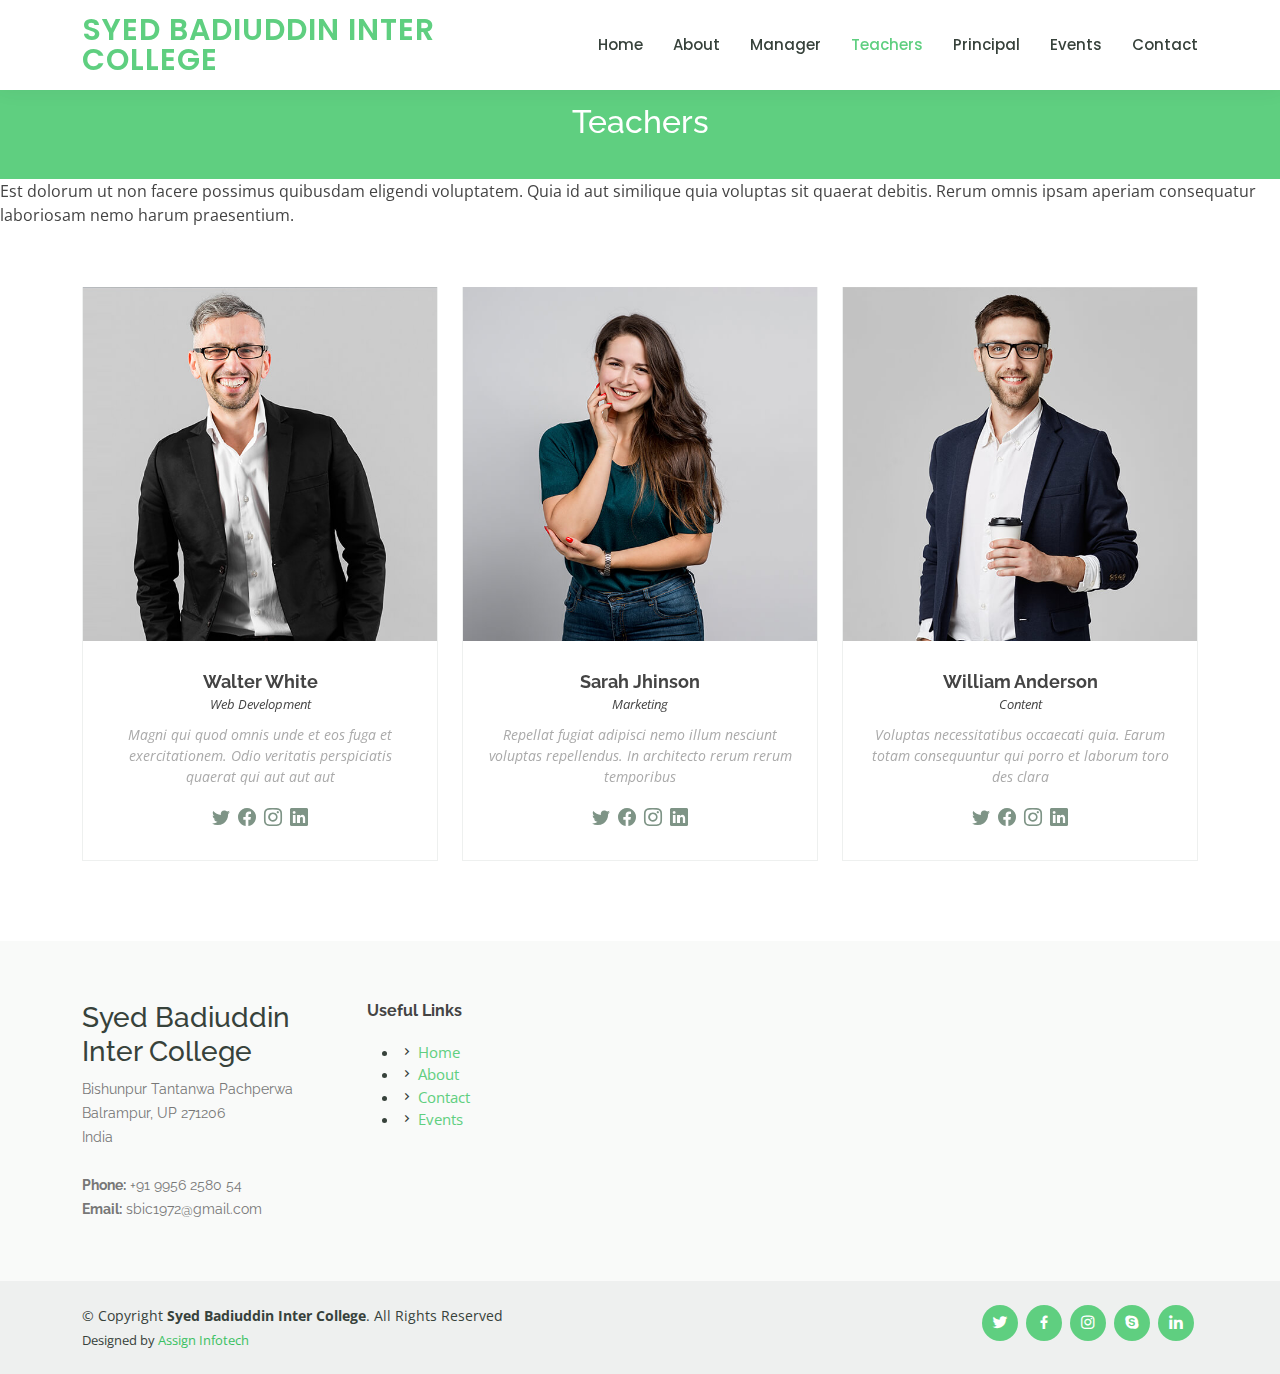
<file: teachers.html>
<!DOCTYPE html>
<html lang="en">

<head>
  <meta charset="utf-8">
  <meta content="width=device-width, initial-scale=1.0" name="viewport">

  <title>Teachers - Syed Badiuddin Inter College</title>
  <meta content="" name="description">
  <meta content="" name="keywords">

  <!-- Favicons -->
  <link href="assets/img/favicon.png" rel="icon">
  <link href="assets/img/apple-touch-icon.png" rel="apple-touch-icon">

  <!-- Google Fonts -->
  <link href="https://fonts.googleapis.com/css?family=Open+Sans:300,300i,400,400i,600,600i,700,700i|Raleway:300,300i,400,400i,500,500i,600,600i,700,700i|Poppins:300,300i,400,400i,500,500i,600,600i,700,700i" rel="stylesheet">

  <!-- Vendor CSS Files -->
  <link href="assets/vendor/animate.css/animate.min.css" rel="stylesheet">
  <link href="assets/vendor/aos/aos.css" rel="stylesheet">
  <link href="assets/vendor/bootstrap/css/bootstrap.min.css" rel="stylesheet">
  <link href="assets/vendor/bootstrap-icons/bootstrap-icons.css" rel="stylesheet">
  <link href="assets/vendor/boxicons/css/boxicons.min.css" rel="stylesheet">
  <link href="assets/vendor/remixicon/remixicon.css" rel="stylesheet">
  <link href="assets/vendor/swiper/swiper-bundle.min.css" rel="stylesheet">

  <!-- Template Main CSS File -->
  <link href="assets/css/style.css" rel="stylesheet">

  <!-- =======================================================
  * Template Name: Mentor - v4.7.0
  * Template URL: https://bootstrapmade.com/mentor-free-education-bootstrap-theme/
  * Author: BootstrapMade.com
  * License: https://bootstrapmade.com/license/
  ======================================================== -->
</head>

<body>

  <!-- ======= Header ======= -->
  <header id="header" class="fixed-top">
    <div class="container d-flex align-items-center">

      <h1 class="logo me-auto"><a href="index.html">Syed Badiuddin Inter College</a></h1>
      <!-- Uncomment below if you prefer to use an image logo -->
      <!-- <a href="index.html" class="logo me-auto"><img src="assets/img/logo.png" alt="" class="img-fluid"></a>-->

      <nav id="navbar" class="navbar order-last order-lg-0">
        <ul>
         
            <li><a href="index.html">Home</a></li>
            <li><a href="about.html">About</a></li>
            <li><a href="pricing.html">Manager</a></li>
            <li><a class="active" href="teachers.html">Teachers</a></li>
            <li><a href="courses.html">Principal</a></li> 
            <li><a href="events.html">Events</a></li>
            <li><a href="contact.html">Contact</a></li>
            </ul>
          </li>
        </ul>
        <i class="bi bi-list mobile-nav-toggle"></i>
      </nav><!-- .navbar -->

    </div>
  </header><!-- End Header -->

  <main id="main" data-aos="fade-in">

    <!-- ======= Breadcrumbs ======= -->
    <div class="breadcrumbs">
      <div class="container">
        <h2>Teachers</h2>
        
      </div>
    </div><!-- End Breadcrumbs -->
<span>
  Est dolorum ut non facere possimus quibusdam eligendi voluptatem. Quia id aut similique quia voluptas sit quaerat debitis. Rerum omnis ipsam aperiam consequatur laboriosam nemo harum praesentium.
  </span>
    <!-- ======= Trainers Section ======= -->
    <section id="trainers" class="trainers">
      <div class="container" data-aos="fade-up">

        <div class="row" data-aos="zoom-in" data-aos-delay="100">
          <div class="col-lg-4 col-md-6 d-flex align-items-stretch">
            <div class="member">
              <img src="assets/img/trainers/trainer-1.jpg" class="img-fluid" alt="">
              <div class="member-content">
                <h4>Walter White</h4>
                <span>Web Development</span>
                <p>
                  Magni qui quod omnis unde et eos fuga et exercitationem. Odio veritatis perspiciatis quaerat qui aut aut aut
                </p>
                <div class="social">
                  <a href=""><i class="bi bi-twitter"></i></a>
                  <a href=""><i class="bi bi-facebook"></i></a>
                  <a href=""><i class="bi bi-instagram"></i></a>
                  <a href=""><i class="bi bi-linkedin"></i></a>
                </div>
              </div>
            </div>
          </div>

          <div class="col-lg-4 col-md-6 d-flex align-items-stretch">
            <div class="member">
              <img src="assets/img/trainers/trainer-2.jpg" class="img-fluid" alt="">
              <div class="member-content">
                <h4>Sarah Jhinson</h4>
                <span>Marketing</span>
                <p>
                  Repellat fugiat adipisci nemo illum nesciunt voluptas repellendus. In architecto rerum rerum temporibus
                </p>
                <div class="social">
                  <a href=""><i class="bi bi-twitter"></i></a>
                  <a href=""><i class="bi bi-facebook"></i></a>
                  <a href=""><i class="bi bi-instagram"></i></a>
                  <a href=""><i class="bi bi-linkedin"></i></a>
                </div>
              </div>
            </div>
          </div>

          <div class="col-lg-4 col-md-6 d-flex align-items-stretch">
            <div class="member">
              <img src="assets/img/trainers/trainer-3.jpg" class="img-fluid" alt="">
              <div class="member-content">
                <h4>William Anderson</h4>
                <span>Content</span>
                <p>
                  Voluptas necessitatibus occaecati quia. Earum totam consequuntur qui porro et laborum toro des clara
                </p>
                <div class="social">
                  <a href=""><i class="bi bi-twitter"></i></a>
                  <a href=""><i class="bi bi-facebook"></i></a>
                  <a href=""><i class="bi bi-instagram"></i></a>
                  <a href=""><i class="bi bi-linkedin"></i></a>
                </div>
              </div>
            </div>
          </div>

        </div>

      </div>
    </section><!-- End Trainers Section -->

  </main><!-- End #main -->

  <!-- ======= Footer ======= -->
  <footer id="footer">

    <div class="footer-top">
      <div class="container">
        <div class="row">

          <div class="col-lg-3 col-md-6 footer-contact">
            <h3>Syed Badiuddin Inter College</h3>
            <p>
              Bishunpur Tantanwa Pachperwa <br>
              Balrampur, UP 271206<br>
              India <br><br>
              <strong>Phone:</strong> +91 9956 2580 54<br>
              <strong>Email:</strong> sbic1972@gmail.com<br>
            </p>
          </div>

          <div class="col-lg-4 col-md-6 footer-newsletter">
            <h4>Useful Links</h4>
            <ul>
            <li><i class="bx bx-chevron-right"></i> <a href="#">Home</a></li>
              <li><i class="bx bx-chevron-right"></i> <a href="#">About</a></li>
              <li><i class="bx bx-chevron-right"></i> <a href="#">Contact</a></li>
              <li><i class="bx bx-chevron-right"></i> <a href="#">Events</a></li>
            </ul>          
          </div>

        </div>
      </div>
    </div>

    <div class="container d-md-flex py-4">

      <div class="me-md-auto text-center text-md-start">
        <div class="copyright">
          &copy; Copyright <strong><span>Syed Badiuddin Inter College</span></strong>. All Rights Reserved
        </div>
        <div class="credits">
          <!-- All the links in the footer should remain intact. -->
          <!-- You can delete the links only if you purchased the pro version. -->
          <!-- Licensing information: https://bootstrapmade.com/license/ -->
          <!-- Purchase the pro version with working PHP/AJAX contact form: https://bootstrapmade.com/mentor-free-education-bootstrap-theme/ -->
          Designed by <a href="">Assign Infotech</a>
        </div>
      </div>
      <div class="social-links text-center text-md-right pt-3 pt-md-0">
        <a href="#" class="twitter"><i class="bx bxl-twitter"></i></a>
        <a href="#" class="facebook"><i class="bx bxl-facebook"></i></a>
        <a href="#" class="instagram"><i class="bx bxl-instagram"></i></a>
        <a href="#" class="google-plus"><i class="bx bxl-skype"></i></a>
        <a href="#" class="linkedin"><i class="bx bxl-linkedin"></i></a>
      </div>
    </div>
  </footer><!-- End Footer -->

  <div id="preloader"></div>
  <a href="#" class="back-to-top d-flex align-items-center justify-content-center"><i class="bi bi-arrow-up-short"></i></a>

  <!-- Vendor JS Files -->
  <script src="assets/vendor/purecounter/purecounter.js"></script>
  <script src="assets/vendor/aos/aos.js"></script>
  <script src="assets/vendor/bootstrap/js/bootstrap.bundle.min.js"></script>
  <script src="assets/vendor/swiper/swiper-bundle.min.js"></script>
  <script src="assets/vendor/php-email-form/validate.js"></script>

  <!-- Template Main JS File -->
  <script src="assets/js/main.js"></script>

</body>

</html>
</file>
<file: assets/css/style.css>
/**
* Template Name: Mentor - v4.7.0
* Template URL: https://bootstrapmade.com/mentor-free-education-bootstrap-theme/
* Author: BootstrapMade.com
* License: https://bootstrapmade.com/license/
*/

/*--------------------------------------------------------------
# General
--------------------------------------------------------------*/
body {
  font-family: "Open Sans", sans-serif;
  color: #444444;
}

a {
  color: #5fcf80;
  text-decoration: none;
}

a:hover {
  color: #86db9f;
  text-decoration: none;
}

h1, h2, h3, h4, h5, h6 {
  font-family: "Raleway", sans-serif;
}

/*--------------------------------------------------------------
# Back to top button
--------------------------------------------------------------*/
.back-to-top {
  position: fixed;
  visibility: hidden;
  opacity: 0;
  right: 15px;
  bottom: 15px;
  z-index: 996;
  background: #5fcf80;
  width: 40px;
  height: 40px;
  border-radius: 50px;
  transition: all 0.4s;
}
.back-to-top i {
  font-size: 28px;
  color: #fff;
  line-height: 0;
}
.back-to-top:hover {
  background: #7ed899;
  color: #fff;
}
.back-to-top.active {
  visibility: visible;
  opacity: 1;
}

/*--------------------------------------------------------------
# Preloader
--------------------------------------------------------------*/
#preloader {
  position: fixed;
  top: 0;
  left: 0;
  right: 0;
  bottom: 0;
  z-index: 9999;
  overflow: hidden;
  background: #fff;
}

#preloader:before {
  content: "";
  position: fixed;
  top: calc(50% - 30px);
  left: calc(50% - 30px);
  border: 6px solid #5fcf80;
  border-top-color: #fff;
  border-bottom-color: #fff;
  border-radius: 50%;
  width: 60px;
  height: 60px;
  -webkit-animation: animate-preloader 1s linear infinite;
  animation: animate-preloader 1s linear infinite;
}

@-webkit-keyframes animate-preloader {
  0% {
    transform: rotate(0deg);
  }
  100% {
    transform: rotate(360deg);
  }
}

@keyframes animate-preloader {
  0% {
    transform: rotate(0deg);
  }
  100% {
    transform: rotate(360deg);
  }
}
/*--------------------------------------------------------------
# Disable aos animation delay on mobile devices
--------------------------------------------------------------*/
@media screen and (max-width: 768px) {
  [data-aos-delay] {
    transition-delay: 0 !important;
  }
}
/*--------------------------------------------------------------
# Header
--------------------------------------------------------------*/
#header {
  background: #fff;
  transition: all 0.5s;
  z-index: 997;
  padding: 15px 0;
  box-shadow: 0px 0 18px rgba(55, 66, 59, 0.08);
}
#header .logo {
  font-size: 30px;
  margin: 0;
  padding: 0;
  line-height: 1;
  font-weight: 600;
  letter-spacing: 1px;
  text-transform: uppercase;
  font-family: "Poppins", sans-serif;
}
#header .logo a {
  color: #5fcf80;
}
#header .logo img {
  max-height: 40px;
}

/**
* Get Startet Button 
*/
.get-started-btn {
  margin-left: 22px;
  background: #5fcf80;
  color: #fff;
  border-radius: 50px;
  padding: 8px 25px;
  white-space: nowrap;
  transition: 0.3s;
  font-size: 14px;
  display: inline-block;
}
.get-started-btn:hover {
  background: #3ac162;
  color: #fff;
}
@media (max-width: 768px) {
  .get-started-btn {
    margin: 0 15px 0 0;
    padding: 6px 18px;
  }
}

/*--------------------------------------------------------------
# Navigation Menu
--------------------------------------------------------------*/
/**
* Desktop Navigation 
*/
.navbar {
  padding: 0;
}
.navbar ul {
  margin: 0;
  padding: 0;
  display: flex;
  list-style: none;
  align-items: center;
}
.navbar li {
  position: relative;
}
.navbar a, .navbar a:focus {
  display: flex;
  align-items: center;
  justify-content: space-between;
  padding: 10px 0 10px 30px;
  font-family: "Poppins", sans-serif;
  font-size: 15px;
  font-weight: 500;
  color: #37423b;
  white-space: nowrap;
  transition: 0.3s;
}
.navbar a i, .navbar a:focus i {
  font-size: 12px;
  line-height: 0;
  margin-left: 5px;
}
.navbar a:hover, .navbar .active, .navbar .active:focus, .navbar li:hover > a {
  color: #5fcf80;
}
.navbar .dropdown ul {
  display: block;
  position: absolute;
  left: 30px;
  top: calc(100% + 30px);
  margin: 0;
  padding: 10px 0;
  z-index: 99;
  opacity: 0;
  visibility: hidden;
  background: #fff;
  box-shadow: 0px 0px 30px rgba(127, 137, 161, 0.25);
  transition: 0.3s;
  border-radius: 4px;
}
.navbar .dropdown ul li {
  min-width: 200px;
}
.navbar .dropdown ul a {
  padding: 10px 20px;
  font-size: 14px;
  text-transform: none;
  font-weight: 500;
}
.navbar .dropdown ul a i {
  font-size: 12px;
}
.navbar .dropdown ul a:hover, .navbar .dropdown ul .active:hover, .navbar .dropdown ul li:hover > a {
  color: #5fcf80;
}
.navbar .dropdown:hover > ul {
  opacity: 1;
  top: 100%;
  visibility: visible;
}
.navbar .dropdown .dropdown ul {
  top: 0;
  left: calc(100% - 30px);
  visibility: hidden;
}
.navbar .dropdown .dropdown:hover > ul {
  opacity: 1;
  top: 0;
  left: 100%;
  visibility: visible;
}
@media (max-width: 1366px) {
  .navbar .dropdown .dropdown ul {
    left: -90%;
  }
  .navbar .dropdown .dropdown:hover > ul {
    left: -100%;
  }
}

/**
* Mobile Navigation 
*/
.mobile-nav-toggle {
  color: #37423b;
  font-size: 28px;
  cursor: pointer;
  display: none;
  line-height: 0;
  transition: 0.5s;
}
.mobile-nav-toggle.bi-x {
  color: #fff;
}

@media (max-width: 991px) {
  .mobile-nav-toggle {
    display: block;
  }

  .navbar ul {
    display: none;
  }
}
.navbar-mobile {
  position: fixed;
  overflow: hidden;
  top: 0;
  right: 0;
  left: 0;
  bottom: 0;
  background: rgba(32, 38, 34, 0.9);
  transition: 0.3s;
  z-index: 999;
}
.navbar-mobile .mobile-nav-toggle {
  position: absolute;
  top: 15px;
  right: 15px;
}
.navbar-mobile ul {
  display: block;
  position: absolute;
  top: 55px;
  right: 15px;
  bottom: 15px;
  left: 15px;
  padding: 10px 0;
  border-radius: 6px;
  background-color: #fff;
  overflow-y: auto;
  transition: 0.3s;
}
.navbar-mobile a, .navbar-mobile a:focus {
  padding: 10px 20px;
  font-size: 15px;
  color: #37423b;
}
.navbar-mobile a:hover, .navbar-mobile .active, .navbar-mobile li:hover > a {
  color: #5fcf80;
}
.navbar-mobile .getstarted, .navbar-mobile .getstarted:focus {
  margin: 15px;
}
.navbar-mobile .dropdown ul {
  position: static;
  display: none;
  margin: 10px 20px;
  padding: 10px 0;
  z-index: 99;
  opacity: 1;
  visibility: visible;
  background: #fff;
  box-shadow: 0px 0px 30px rgba(127, 137, 161, 0.25);
}
.navbar-mobile .dropdown ul li {
  min-width: 200px;
}
.navbar-mobile .dropdown ul a {
  padding: 10px 20px;
}
.navbar-mobile .dropdown ul a i {
  font-size: 12px;
}
.navbar-mobile .dropdown ul a:hover, .navbar-mobile .dropdown ul .active:hover, .navbar-mobile .dropdown ul li:hover > a {
  color: #5fcf80;
}
.navbar-mobile .dropdown > .dropdown-active {
  display: block;
}

/*--------------------------------------------------------------
# Hero Section
--------------------------------------------------------------*/
#hero {
  width: 100%;
  height: 80vh;
  background: url("../img/hero-bg.jpg") top center;
  background-size: cover;
  position: relative;
}
#hero:before {
  content: "";
  background: rgba(0, 0, 0, 0.4);
  position: absolute;
  bottom: 0;
  top: 0;
  left: 0;
  right: 0;
}
#hero .container {
  padding-top: 72px;
}
@media (max-width: 992px) {
  #hero .container {
    padding-top: 62px;
  }
}
#hero h1 {
  margin: 0;
  font-size: 48px;
  font-weight: 700;
  line-height: 56px;
  color: #fff;
  font-family: "Poppins", sans-serif;
}
#hero h2 {
  color: #eee;
  margin: 10px 0 0 0;
  font-size: 24px;
}
#hero .btn-get-started {
  font-family: "Raleway", sans-serif;
  font-weight: 500;
  font-size: 15px;
  letter-spacing: 1px;
  display: inline-block;
  padding: 10px 35px;
  border-radius: 50px;
  transition: 0.5s;
  margin-top: 30px;
  border: 2px solid #fff;
  color: #fff;
}
#hero .btn-get-started:hover {
  background: #5fcf80;
  border: 2px solid #5fcf80;
}
@media (min-width: 1024px) {
  #hero {
    background-attachment: fixed;
  }
}
@media (max-width: 768px) {
  #hero {
    height: 100vh;
  }
  #hero h1 {
    font-size: 28px;
    line-height: 36px;
  }
  #hero h2 {
    font-size: 18px;
    line-height: 24px;
  }
}

/*--------------------------------------------------------------
# Sections General
--------------------------------------------------------------*/
section {
  padding: 60px 0;
  overflow: hidden;
}

.section-bg {
  background-color: #f6f7f6;
}

.section-title {
  padding-bottom: 40px;
}
.section-title h2 {
  font-size: 14px;
  font-weight: 500;
  padding: 0;
  line-height: 1px;
  margin: 0 0 5px 0;
  letter-spacing: 2px;
  text-transform: uppercase;
  color: #aaaaaa;
  font-family: "Poppins", sans-serif;
}
.section-title h2::after {
  content: "";
  width: 120px;
  height: 1px;
  display: inline-block;
  background: #9ae1af;
  margin: 4px 10px;
}
.section-title p {
  margin: 0;
  margin: 0;
  font-size: 36px;
  font-weight: 700;
  text-transform: uppercase;
  font-family: "Poppins", sans-serif;
  color: #37423b;
}

.breadcrumbs {
  margin-top: 73px;
  text-align: center;
  background: #5fcf80;
  padding: 30px 0;
  color: #fff;
}
@media (max-width: 992px) {
  .breadcrumbs {
    margin-top: 63px;
  }
}
.breadcrumbs h2 {
  font-size: 32px;
  font-weight: 500;
}
.breadcrumbs p {
  font-size: 14px;
  margin-bottom: 0;
}

/*--------------------------------------------------------------
# About
--------------------------------------------------------------*/
.about .content h3 {
  font-weight: 600;
  font-size: 26px;
}
.about .content ul {
  list-style: none;
  padding: 0;
}
.about .content ul li {
  padding-bottom: 10px;
}
.about .content ul i {
  font-size: 20px;
  padding-right: 4px;
  color: #5fcf80;
}
.about .content .learn-more-btn {
  background: #5fcf80;
  color: #fff;
  border-radius: 50px;
  padding: 8px 25px 9px 25px;
  white-space: nowrap;
  transition: 0.3s;
  font-size: 14px;
  display: inline-block;
}
.about .content .learn-more-btn:hover {
  background: #3ac162;
  color: #fff;
}
@media (max-width: 768px) {
  .about .content .learn-more-btn {
    margin: 0 48px 0 0;
    padding: 6px 18px;
  }
}

/*--------------------------------------------------------------
# Counts
--------------------------------------------------------------*/
.counts {
  padding: 30px 0;
}
.counts .counters span {
  font-size: 48px;
  display: block;
  color: #5fcf80;
  font-weight: 700;
}
.counts .counters p {
  padding: 0;
  margin: 0 0 20px 0;
  font-family: "Raleway", sans-serif;
  font-size: 15px;
  font-weight: 600;
  color: #37423b;
}

/*--------------------------------------------------------------
# Why Us
--------------------------------------------------------------*/
.why-us .content {
  padding: 30px;
  background: #5fcf80;
  border-radius: 4px;
  color: #fff;
}
.why-us .content h3 {
  font-weight: 700;
  font-size: 34px;
  margin-bottom: 30px;
}
.why-us .content p {
  margin-bottom: 30px;
}
.why-us .content .more-btn {
  display: inline-block;
  background: rgba(255, 255, 255, 0.2);
  padding: 6px 30px 8px 30px;
  color: #fff;
  border-radius: 50px;
  transition: all ease-in-out 0.4s;
}
.why-us .content .more-btn i {
  font-size: 14px;
}
.why-us .content .more-btn:hover {
  color: #5fcf80;
  background: #fff;
}
.why-us .icon-boxes .icon-box {
  text-align: center;
  background: #fff;
  padding: 40px 30px;
  width: 100%;
  border: 1px solid #eef0ef;
}
.why-us .icon-boxes .icon-box i {
  font-size: 32px;
  padding: 18px;
  color: #5fcf80;
  margin-bottom: 30px;
  background: #ecf9f0;
  border-radius: 50px;
}
.why-us .icon-boxes .icon-box h4 {
  font-size: 20px;
  font-weight: 700;
  margin: 0 0 30px 0;
}
.why-us .icon-boxes .icon-box p {
  font-size: 15px;
  color: #848484;
}

/*--------------------------------------------------------------
# Features
--------------------------------------------------------------*/
.features {
  padding-top: 0px;
}
.features .icon-box {
  display: flex;
  align-items: center;
  padding: 20px;
  transition: 0.3s;
  border: 1px solid #eef0ef;
}
.features .icon-box i {
  font-size: 32px;
  padding-right: 10px;
  line-height: 1;
}
.features .icon-box h3 {
  font-weight: 700;
  margin: 0;
  padding: 0;
  line-height: 1;
  font-size: 16px;
}
.features .icon-box h3 a {
  color: #37423b;
  transition: 0.3s;
}
.features .icon-box:hover {
  border-color: #5fcf80;
}
.features .icon-box:hover h3 a {
  color: #5fcf80;
}

/*--------------------------------------------------------------
# Courses
--------------------------------------------------------------*/
.courses .course-item {
  border-radius: 5px;
  border: 1px solid #eef0ef;
}
.courses .course-content {
  padding: 15px;
}
.courses .course-content h3 {
  font-weight: 700;
  font-size: 20px;
}
.courses .course-content h3 a {
  color: #37423b;
  transition: 0.3s;
}
.courses .course-content h3 a:hover {
  color: #5fcf80;
}
.courses .course-content p {
  font-size: 14px;
  color: #777777;
}
.courses .course-content h4 {
  font-size: 14px;
  background: #5fcf80;
  padding: 7px 14px;
  color: #fff;
  margin: 0;
}
.courses .course-content .price {
  margin: 0;
  font-weight: 700;
  font-size: 18px;
  color: #37423b;
}
.courses .trainer {
  padding-top: 15px;
  border-top: 1px solid #eef0ef;
}
.courses .trainer .trainer-profile img {
  max-width: 50px;
  border-radius: 50px;
}
.courses .trainer .trainer-profile span {
  padding-left: 10px;
  font-weight: 600;
  font-size: 16px;
  color: #5a6c60;
}
.courses .trainer .trainer-rank {
  font-size: 18px;
  color: #657a6d;
}

/*--------------------------------------------------------------
# Trainers
--------------------------------------------------------------*/
.trainers .member {
  text-align: center;
  margin-bottom: 20px;
  background: #fff;
  border: 1px solid #eef0ef;
}
.trainers .member img {
  margin: -1px -1px 30px -1px;
}
.trainers .member .member-content {
  padding: 0 20px 30px 20px;
}
.trainers .member h4 {
  font-weight: 700;
  margin-bottom: 2px;
  font-size: 18px;
}
.trainers .member span {
  font-style: italic;
  display: block;
  font-size: 13px;
}
.trainers .member p {
  padding-top: 10px;
  font-size: 14px;
  font-style: italic;
  color: #aaaaaa;
}
.trainers .member .social {
  margin-top: 15px;
}
.trainers .member .social a {
  color: #7e9486;
  transition: 0.3s;
}
.trainers .member .social a:hover {
  color: #5fcf80;
}
.trainers .member .social i {
  font-size: 18px;
  margin: 0 2px;
}

/*--------------------------------------------------------------
# Testimonials
--------------------------------------------------------------*/
.testimonials .testimonial-wrap {
  padding-left: 50px;
}
.testimonials .testimonials-carousel, .testimonials .testimonials-slider {
  overflow: hidden;
}
.testimonials .testimonial-item {
  box-sizing: content-box;
  padding: 30px 30px 30px 60px;
  margin: 30px 15px;
  min-height: 200px;
  border: 1px solid #eef0ef;
  position: relative;
  background: #fff;
}
.testimonials .testimonial-item .testimonial-img {
  width: 90px;
  border-radius: 10px;
  border: 6px solid #fff;
  position: absolute;
  left: -45px;
}
.testimonials .testimonial-item h3 {
  font-size: 18px;
  font-weight: bold;
  margin: 10px 0 5px 0;
  color: #111;
}
.testimonials .testimonial-item h4 {
  font-size: 14px;
  color: #999;
  margin: 0;
}
.testimonials .testimonial-item .quote-icon-left, .testimonials .testimonial-item .quote-icon-right {
  color: #c1ecce;
  font-size: 26px;
}
.testimonials .testimonial-item .quote-icon-left {
  display: inline-block;
  left: -5px;
  position: relative;
}
.testimonials .testimonial-item .quote-icon-right {
  display: inline-block;
  right: -5px;
  position: relative;
  top: 10px;
}
.testimonials .testimonial-item p {
  font-style: italic;
  margin: 15px auto 15px auto;
}
.testimonials .swiper-pagination {
  margin-top: 20px;
  position: relative;
}
.testimonials .swiper-pagination .swiper-pagination-bullet {
  width: 12px;
  height: 12px;
  background-color: #fff;
  opacity: 1;
  border: 1px solid #5fcf80;
}
.testimonials .swiper-pagination .swiper-pagination-bullet-active {
  background-color: #5fcf80;
}
@media (max-width: 767px) {
  .testimonials .testimonial-wrap {
    padding-left: 0;
  }
  .testimonials .testimonials-carousel, .testimonials .testimonials-slider {
    overflow: hidden;
  }
  .testimonials .testimonial-item {
    padding: 30px;
    margin: 15px;
  }
  .testimonials .testimonial-item .testimonial-img {
    position: static;
    left: auto;
  }
}

/*--------------------------------------------------------------
# Cource Details
--------------------------------------------------------------*/
.course-details h3 {
  font-size: 24px;
  margin: 30px 0 15px 0;
  font-weight: 700;
  position: relative;
  padding-bottom: 10px;
}
.course-details h3:before {
  content: "";
  position: absolute;
  display: block;
  width: 100%;
  height: 1px;
  background: #eef0ef;
  bottom: 0;
  left: 0;
}
.course-details h3:after {
  content: "";
  position: absolute;
  display: block;
  width: 60px;
  height: 1px;
  background: #5fcf80;
  bottom: 0;
  left: 0;
}
.course-details .course-info {
  background: #f6f7f6;
  padding: 10px 15px;
  margin-bottom: 15px;
}
.course-details .course-info h5 {
  font-weight: 400;
  font-size: 16px;
  margin: 0;
  font-family: "Poppins", sans-serif;
}
.course-details .course-info p {
  margin: 0;
  font-weight: 600;
}
.course-details .course-info a {
  color: #657a6d;
}

/*--------------------------------------------------------------
# Cource Details Tabs
--------------------------------------------------------------*/
.cource-details-tabs {
  overflow: hidden;
  padding-top: 0;
}
.cource-details-tabs .nav-tabs {
  border: 0;
}
.cource-details-tabs .nav-link {
  border: 0;
  padding: 12px 15px 12px 0;
  transition: 0.3s;
  color: #37423b;
  border-radius: 0;
  border-right: 2px solid #e2e7e4;
  font-weight: 600;
  font-size: 15px;
}
.cource-details-tabs .nav-link:hover {
  color: #5fcf80;
}
.cource-details-tabs .nav-link.active {
  color: #5fcf80;
  border-color: #5fcf80;
}
.cource-details-tabs .tab-pane.active {
  -webkit-animation: fadeIn 0.5s ease-out;
  animation: fadeIn 0.5s ease-out;
}
.cource-details-tabs .details h3 {
  font-size: 26px;
  font-weight: 600;
  margin-bottom: 20px;
  color: #37423b;
}
.cource-details-tabs .details p {
  color: #777777;
}
.cource-details-tabs .details p:last-child {
  margin-bottom: 0;
}
@media (max-width: 992px) {
  .cource-details-tabs .nav-link {
    border: 0;
    padding: 15px;
  }
  .cource-details-tabs .nav-link.active {
    color: #fff;
    background: #5fcf80;
  }
}

/*--------------------------------------------------------------
# Events
--------------------------------------------------------------*/
.events .card {
  border: 0;
  padding: 0 30px;
  margin-bottom: 60px;
  position: relative;
}
.events .card-img {
  width: calc(100% + 60px);
  margin-left: -30px;
  overflow: hidden;
  z-index: 9;
  border-radius: 0;
}
.events .card-img img {
  max-width: 100%;
  transition: all 0.3s ease-in-out;
}
.events .card-body {
  z-index: 10;
  background: #fff;
  border-top: 4px solid #fff;
  padding: 10px;
  box-shadow: 0px 2px 15px rgba(0, 0, 0, 0.1);
  margin-top: -10px;
  transition: 0.3s;
}
.events .card-title {
  font-weight: 700;
  text-align: center;
  margin-bottom: 20px;
}
.events .card-title a {
  color: #37423b;
  transition: 0.3s;
}
.events .card-text {
  color: #5e5e5e;
}
.events .read-more a {
  color: #777777;
  text-transform: uppercase;
  font-weight: 600;
  font-size: 12px;
  transition: 0.3s;
}
.events .read-more a:hover {
  color: #5fcf80;
}
.events .card:hover img {
  transform: scale(1.1);
}
.events .card:hover .card-body {
  border-color: #5fcf80;
}
.events .card:hover .card-body .card-title a {
  color: #5fcf80;
}

/*--------------------------------------------------------------
# Pricing
--------------------------------------------------------------*/
.pricing .box {
  padding: 20px;
  background: #fff;
  text-align: center;
  border: 1px solid #eef0ef;
  border-radius: 0;
  position: relative;
  overflow: hidden;
}
.pricing h3 {
  font-weight: 400;
  margin: -20px -20px 20px -20px;
  padding: 20px 15px;
  font-size: 16px;
  font-weight: 600;
  color: #777777;
  background: #f8f8f8;
}
.pricing h4 {
  font-size: 36px;
  color: #5fcf80;
  font-weight: 600;
  font-family: "Poppins", sans-serif;
  margin-bottom: 20px;
}
.pricing h4 sup {
  font-size: 20px;
  top: -15px;
  left: -3px;
}
.pricing h4 span {
  color: #bababa;
  font-size: 16px;
  font-weight: 300;
}
.pricing ul {
  padding: 0;
  list-style: none;
  color: #444444;
  text-align: center;
  line-height: 20px;
  font-size: 14px;
}
.pricing ul li {
  padding-bottom: 16px;
}
.pricing ul i {
  color: #5fcf80;
  font-size: 18px;
  padding-right: 4px;
}
.pricing ul .na {
  color: #ccc;
  text-decoration: line-through;
}
.pricing .btn-wrap {
  margin: 20px -20px -20px -20px;
  padding: 20px 15px;
  background: #f8f8f8;
  text-align: center;
}
.pricing .btn-buy {
  background: #5fcf80;
  display: inline-block;
  padding: 8px 35px;
  border-radius: 50px;
  color: #fff;
  transition: none;
  font-size: 14px;
  font-weight: 400;
  font-family: "Raleway", sans-serif;
  font-weight: 600;
  transition: 0.3s;
}
.pricing .btn-buy:hover {
  background: #3ac162;
}
.pricing .featured h3 {
  color: #fff;
  background: #5fcf80;
}
.pricing .advanced {
  width: 200px;
  position: absolute;
  top: 18px;
  right: -68px;
  transform: rotate(45deg);
  z-index: 1;
  font-size: 14px;
  padding: 1px 0 3px 0;
  background: #5fcf80;
  color: #fff;
}

/*--------------------------------------------------------------
# Contact
--------------------------------------------------------------*/
.contact {
  padding-top: 5px;
}
.contact .info {
  width: 100%;
  background: #fff;
}
.contact .info i {
  font-size: 20px;
  color: #5fcf80;
  float: left;
  width: 44px;
  height: 44px;
  background: #ecf9f0;
  display: flex;
  justify-content: center;
  align-items: center;
  border-radius: 50px;
  transition: all 0.3s ease-in-out;
}
.contact .info h4 {
  padding: 0 0 0 60px;
  font-size: 22px;
  font-weight: 600;
  margin-bottom: 5px;
  color: #37423b;
}
.contact .info p {
  padding: 0 0 0 60px;
  margin-bottom: 0;
  font-size: 14px;
  color: #657a6d;
}
.contact .info .email, .contact .info .phone {
  margin-top: 40px;
}
.contact .info .email:hover i, .contact .info .address:hover i, .contact .info .phone:hover i {
  background: #5fcf80;
  color: #fff;
}
.contact .php-email-form {
  width: 100%;
  background: #fff;
}
.contact .php-email-form .form-group {
  padding-bottom: 8px;
}
.contact .php-email-form .error-message {
  display: none;
  color: #fff;
  background: #ed3c0d;
  text-align: left;
  padding: 15px;
  font-weight: 600;
}
.contact .php-email-form .error-message br + br {
  margin-top: 25px;
}
.contact .php-email-form .sent-message {
  display: none;
  color: #fff;
  background: #18d26e;
  text-align: center;
  padding: 15px;
  font-weight: 600;
}
.contact .php-email-form .loading {
  display: none;
  background: #fff;
  text-align: center;
  padding: 15px;
}
.contact .php-email-form .loading:before {
  content: "";
  display: inline-block;
  border-radius: 50%;
  width: 24px;
  height: 24px;
  margin: 0 10px -6px 0;
  border: 3px solid #18d26e;
  border-top-color: #eee;
  -webkit-animation: animate-loading 1s linear infinite;
  animation: animate-loading 1s linear infinite;
}
.contact .php-email-form input, .contact .php-email-form textarea {
  border-radius: 4px;
  box-shadow: none;
  font-size: 14px;
}
.contact .php-email-form input:focus, .contact .php-email-form textarea:focus {
  border-color: #5fcf80;
}
.contact .php-email-form input {
  height: 44px;
}
.contact .php-email-form textarea {
  padding: 10px 12px;
}
.contact .php-email-form button[type=submit] {
  background: #5fcf80;
  border: 0;
  padding: 10px 35px;
  color: #fff;
  transition: 0.4s;
  border-radius: 50px;
}
.contact .php-email-form button[type=submit]:hover {
  background: #3ac162;
}
@-webkit-keyframes animate-loading {
  0% {
    transform: rotate(0deg);
  }
  100% {
    transform: rotate(360deg);
  }
}
@keyframes animate-loading {
  0% {
    transform: rotate(0deg);
  }
  100% {
    transform: rotate(360deg);
  }
}

/*--------------------------------------------------------------
# Footer
--------------------------------------------------------------*/
#footer {
  color: #37423b;
  font-size: 14px;
  background: #eef0ef;
}
#footer .footer-top {
  padding: 60px 0 30px 0;
  background: #f9faf9;
}
#footer .footer-top .footer-contact {
  margin-bottom: 30px;
}
#footer .footer-top .footer-contact h4 {
  font-size: 22px;
  margin: 0 0 30px 0;
  padding: 2px 0 2px 0;
  line-height: 1;
  font-weight: 700;
}
#footer .footer-top .footer-contact p {
  font-size: 14px;
  line-height: 24px;
  margin-bottom: 0;
  font-family: "Raleway", sans-serif;
  color: #777777;
}
#footer .footer-top h4 {
  font-size: 16px;
  font-weight: bold;
  color: #444444;
  position: relative;
  padding-bottom: 12px;
}
#footer .footer-top .footer-links {
  margin-bottom: 30px;
}
#footer .footer-top .footer-links ul {
  list-style: none;
  padding: 0;
  margin: 0;
}
#footer .footer-top .footer-links ul i {
  padding-right: 2px;
  color: #5fcf80;
  font-size: 18px;
  line-height: 1;
}
#footer .footer-top .footer-links ul li {
  padding: 10px 0;
  display: flex;
  align-items: center;
}
#footer .footer-top .footer-links ul li:first-child {
  padding-top: 0;
}
#footer .footer-top .footer-links ul a {
  color: #777777;
  transition: 0.3s;
  display: inline-block;
  line-height: 1;
}
#footer .footer-top .footer-links ul a:hover {
  text-decoration: none;
  color: #5fcf80;
}
#footer .footer-newsletter {
  font-size: 15px;
}
#footer .footer-newsletter h4 {
  font-size: 16px;
  font-weight: bold;
  color: #444444;
  position: relative;
  padding-bottom: 12px;
}
#footer .footer-newsletter form {
  margin-top: 30px;
  background: #fff;
  padding: 6px 10px;
  position: relative;
  border-radius: 50px;
  text-align: left;
  border: 1px solid #e0e5e2;
}
#footer .footer-newsletter form input[type=email] {
  border: 0;
  padding: 4px 8px;
  width: calc(100% - 100px);
}
#footer .footer-newsletter form input[type=submit] {
  position: absolute;
  top: -1px;
  right: -1px;
  bottom: -1px;
  border: 0;
  background: none;
  font-size: 16px;
  padding: 0 20px 2px 20px;
  background: #5fcf80;
  color: #fff;
  transition: 0.3s;
  border-radius: 50px;
  box-shadow: 0px 2px 15px rgba(0, 0, 0, 0.1);
}
#footer .footer-newsletter form input[type=submit]:hover {
  background: #3ac162;
}
#footer .credits {
  padding-top: 5px;
  font-size: 13px;
}
#footer .credits a {
  color: #3ac162;
  transition: 0.3s;
}
#footer .credits a:hover {
  color: #5fcf80;
}
#footer .social-links a {
  font-size: 18px;
  display: inline-block;
  background: #5fcf80;
  color: #fff;
  line-height: 1;
  padding: 8px 0;
  margin-right: 4px;
  border-radius: 50%;
  text-align: center;
  width: 36px;
  height: 36px;
  transition: 0.3s;
}
#footer .social-links a:hover {
  background: #3ac162;
  color: #fff;
  text-decoration: none;
}
</file>
